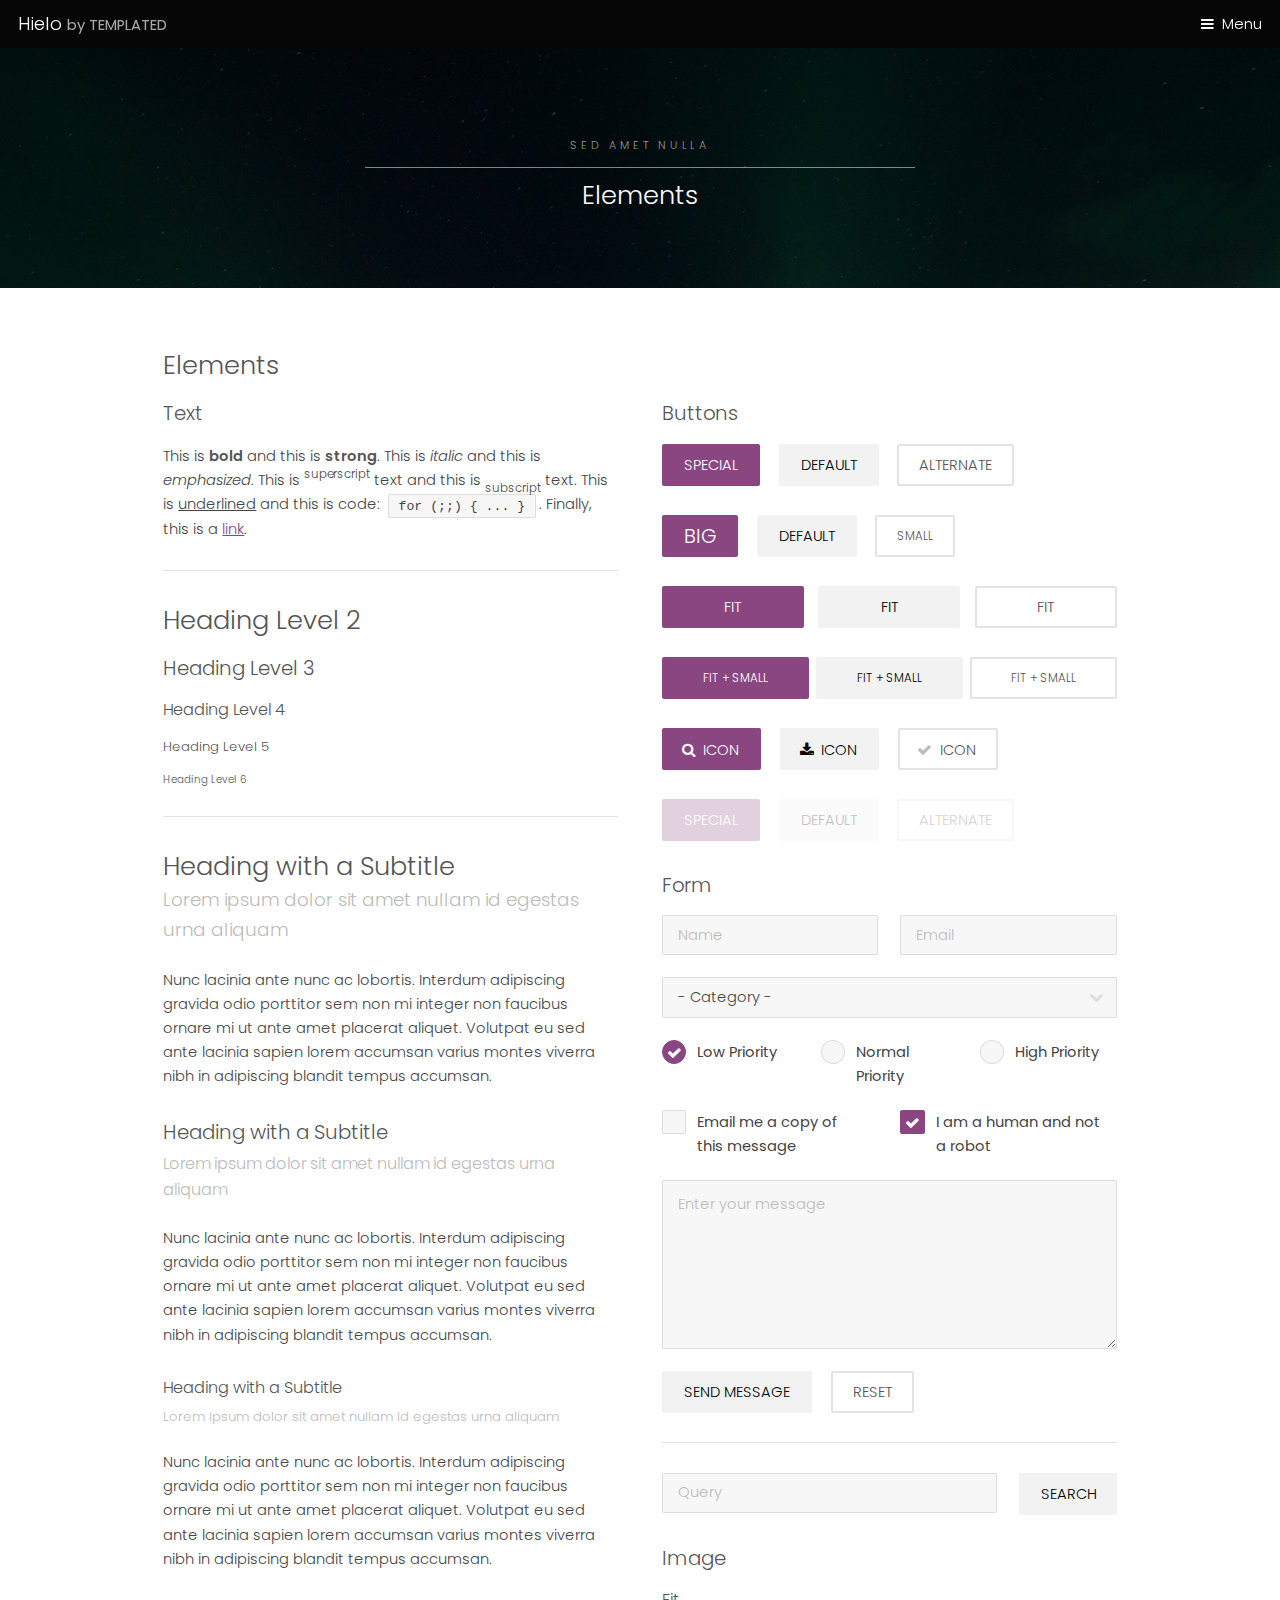
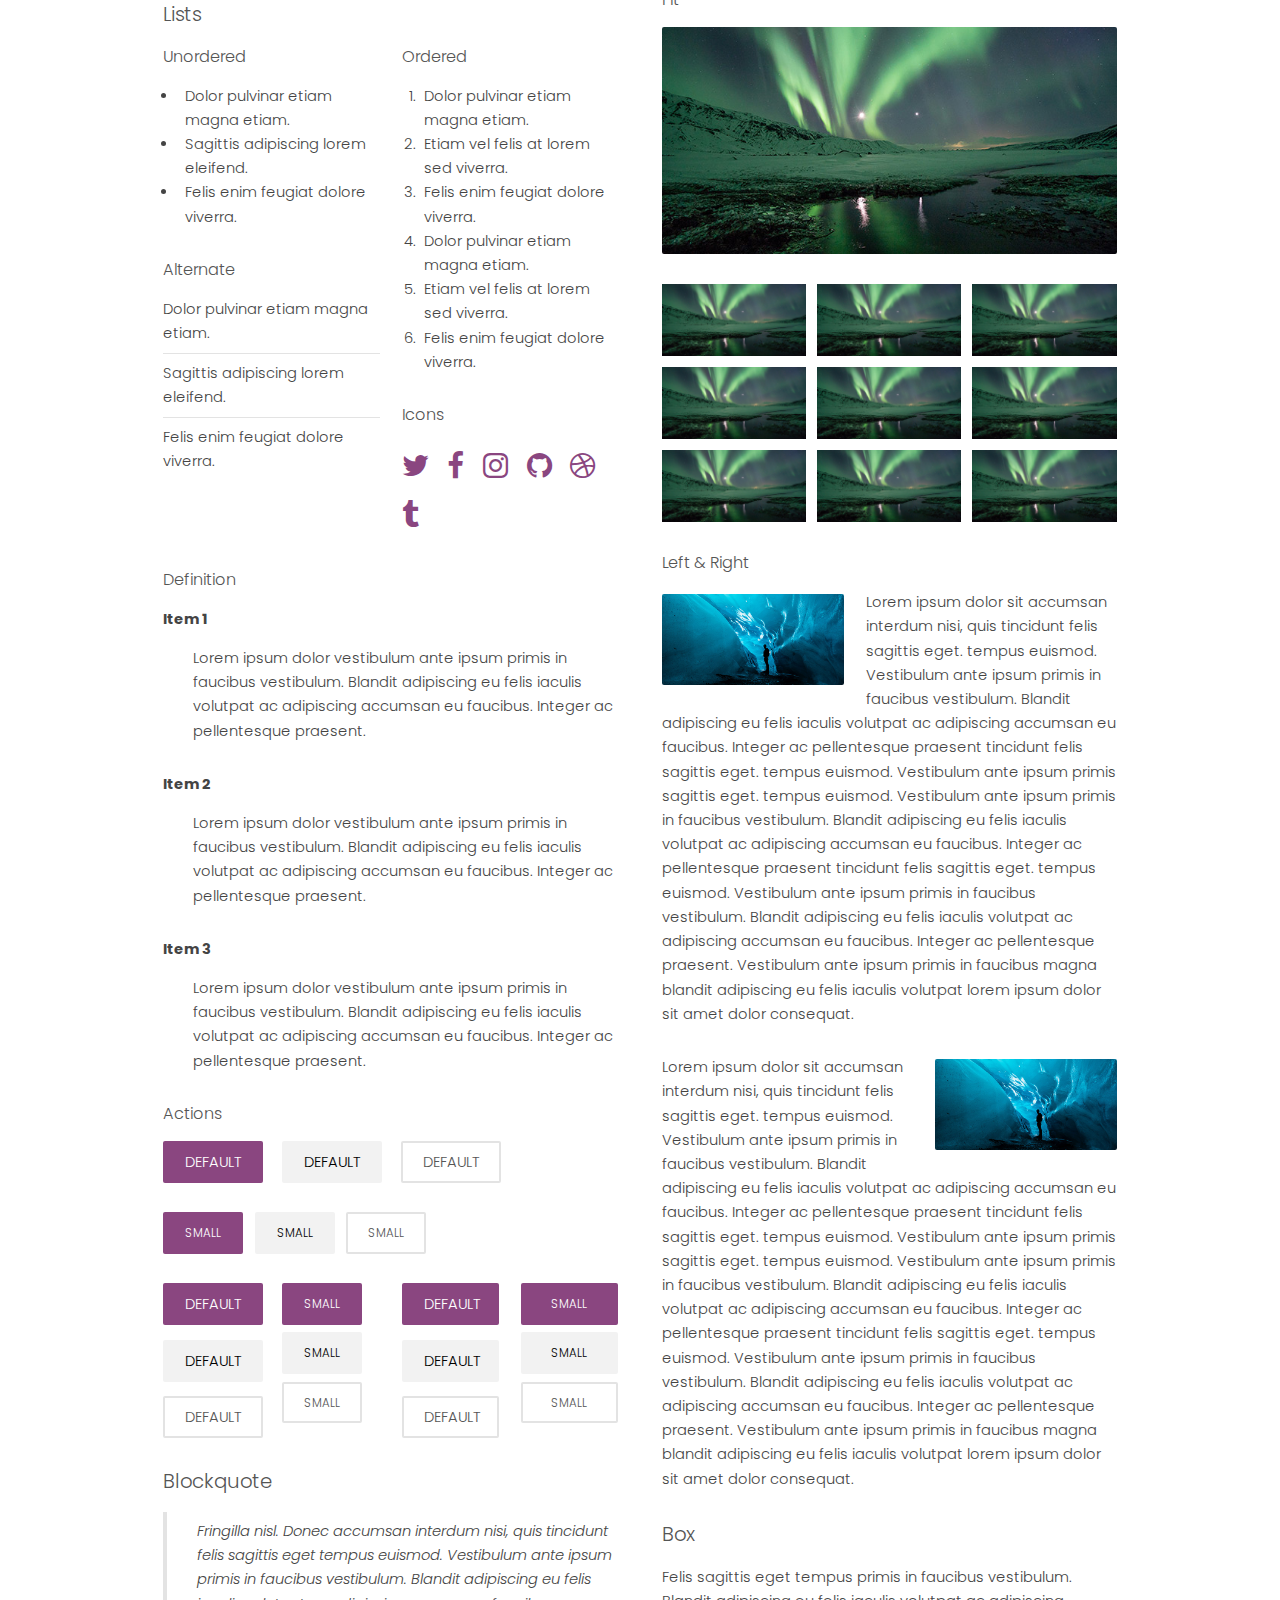
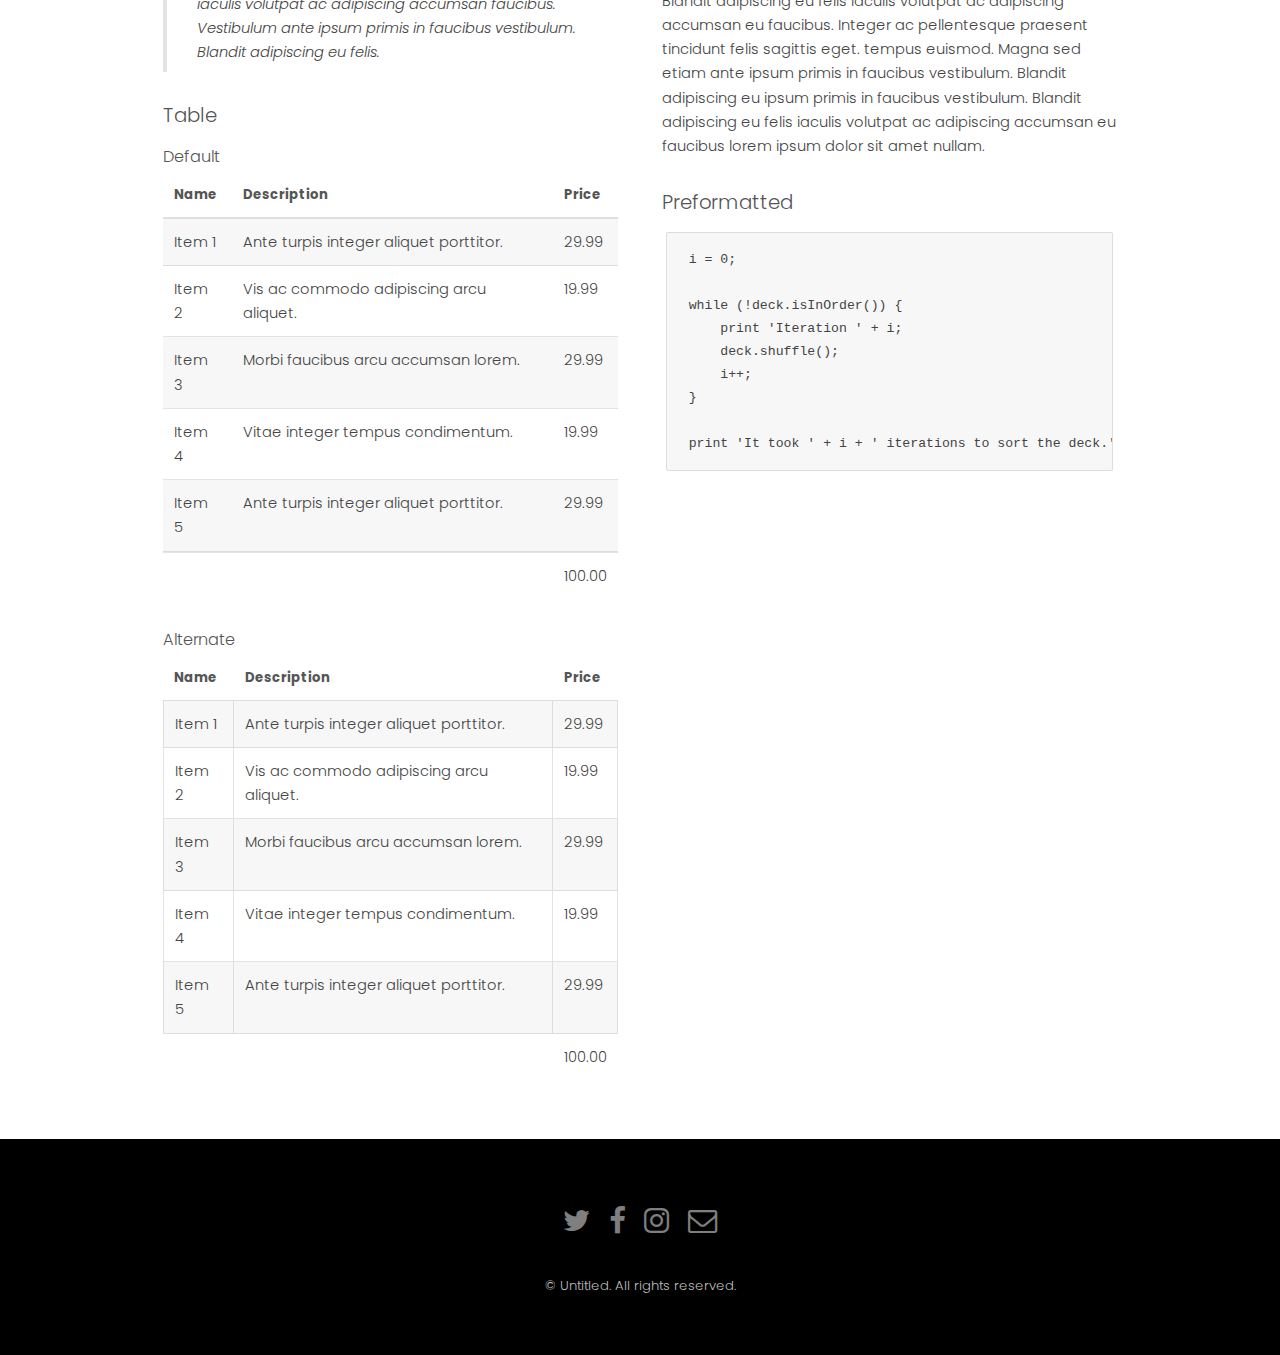
<file: elements.html>
<!DOCTYPE HTML>
<!--
	Hielo by TEMPLATED
	templated.co @templatedco
	Released for free under the Creative Commons Attribution 3.0 license (templated.co/license)
-->
<html>
	<head>
		<title>Hielo by TEMPLATED</title>
		<meta charset="utf-8" />
		<meta name="viewport" content="width=device-width, initial-scale=1" />
		<link rel="stylesheet" href="assets/css/main.css" />
	</head>
	<body class="subpage">

		<!-- Header -->
			<header id="header">
				<div class="logo"><a href="index.html">Hielo <span>by TEMPLATED</span></a></div>
				<a href="#menu">Menu</a>
			</header>

		<!-- Nav -->
			<nav id="menu">
				<ul class="links">
					<li><a href="index.html">Home</a></li>
					<li><a href="generic.html">Generic</a></li>
					<li><a href="elements.html">Elements</a></li>
				</ul>
			</nav>

		<!-- One -->
			<section id="One" class="wrapper style3">
				<div class="inner">
					<header class="align-center">
						<p>Sed amet nulla</p>
						<h2>Elements</h2>
					</header>
				</div>
			</section>

		<!-- Main -->
			<div id="main" class="container">

				<!-- Elements -->
					<h2 id="elements">Elements</h2>
					<div class="row 200%">
						<div class="6u 12u$(medium)">

							<!-- Text stuff -->
								<h3>Text</h3>
								<p>This is <b>bold</b> and this is <strong>strong</strong>. This is <i>italic</i> and this is <em>emphasized</em>.
								This is <sup>superscript</sup> text and this is <sub>subscript</sub> text.
								This is <u>underlined</u> and this is code: <code>for (;;) { ... }</code>.
								Finally, this is a <a href="#">link</a>.</p>
								<hr />
								<h2>Heading Level 2</h2>
								<h3>Heading Level 3</h3>
								<h4>Heading Level 4</h4>
								<h5>Heading Level 5</h5>
								<h6>Heading Level 6</h6>
								<hr />
								<header>
									<h2>Heading with a Subtitle</h2>
									<p>Lorem ipsum dolor sit amet nullam id egestas urna aliquam</p>
								</header>
								<p>Nunc lacinia ante nunc ac lobortis. Interdum adipiscing gravida odio porttitor sem non mi integer non faucibus ornare mi ut ante amet placerat aliquet. Volutpat eu sed ante lacinia sapien lorem accumsan varius montes viverra nibh in adipiscing blandit tempus accumsan.</p>
								<header>
									<h3>Heading with a Subtitle</h3>
									<p>Lorem ipsum dolor sit amet nullam id egestas urna aliquam</p>
								</header>
								<p>Nunc lacinia ante nunc ac lobortis. Interdum adipiscing gravida odio porttitor sem non mi integer non faucibus ornare mi ut ante amet placerat aliquet. Volutpat eu sed ante lacinia sapien lorem accumsan varius montes viverra nibh in adipiscing blandit tempus accumsan.</p>
								<header>
									<h4>Heading with a Subtitle</h4>
									<p>Lorem ipsum dolor sit amet nullam id egestas urna aliquam</p>
								</header>
								<p>Nunc lacinia ante nunc ac lobortis. Interdum adipiscing gravida odio porttitor sem non mi integer non faucibus ornare mi ut ante amet placerat aliquet. Volutpat eu sed ante lacinia sapien lorem accumsan varius montes viverra nibh in adipiscing blandit tempus accumsan.</p>

							<!-- Lists -->
								<h3>Lists</h3>
								<div class="row">
									<div class="6u 12u$(small)">

										<h4>Unordered</h4>
										<ul>
											<li>Dolor pulvinar etiam magna etiam.</li>
											<li>Sagittis adipiscing lorem eleifend.</li>
											<li>Felis enim feugiat dolore viverra.</li>
										</ul>

										<h4>Alternate</h4>
										<ul class="alt">
											<li>Dolor pulvinar etiam magna etiam.</li>
											<li>Sagittis adipiscing lorem eleifend.</li>
											<li>Felis enim feugiat dolore viverra.</li>
										</ul>

									</div>
									<div class="6u$ 12u$(small)">

										<h4>Ordered</h4>
										<ol>
											<li>Dolor pulvinar etiam magna etiam.</li>
											<li>Etiam vel felis at lorem sed viverra.</li>
											<li>Felis enim feugiat dolore viverra.</li>
											<li>Dolor pulvinar etiam magna etiam.</li>
											<li>Etiam vel felis at lorem sed viverra.</li>
											<li>Felis enim feugiat dolore viverra.</li>
										</ol>

										<h4>Icons</h4>
										<ul class="icons">
											<li><a href="#" class="icon fa-twitter"><span class="label">Twitter</span></a></li>
											<li><a href="#" class="icon fa-facebook"><span class="label">Facebook</span></a></li>
											<li><a href="#" class="icon fa-instagram"><span class="label">Instagram</span></a></li>
											<li><a href="#" class="icon fa-github"><span class="label">Github</span></a></li>
											<li><a href="#" class="icon fa-dribbble"><span class="label">Dribbble</span></a></li>
											<li><a href="#" class="icon fa-tumblr"><span class="label">Tumblr</span></a></li>
										</ul>

									</div>
								</div>
								<h4>Definition</h4>
								<dl>
									<dt>Item 1</dt>
									<dd>
										<p>Lorem ipsum dolor vestibulum ante ipsum primis in faucibus vestibulum. Blandit adipiscing eu felis iaculis volutpat ac adipiscing accumsan eu faucibus. Integer ac pellentesque praesent.</p>
									</dd>
									<dt>Item 2</dt>
									<dd>
										<p>Lorem ipsum dolor vestibulum ante ipsum primis in faucibus vestibulum. Blandit adipiscing eu felis iaculis volutpat ac adipiscing accumsan eu faucibus. Integer ac pellentesque praesent.</p>
									</dd>
									<dt>Item 3</dt>
									<dd>
										<p>Lorem ipsum dolor vestibulum ante ipsum primis in faucibus vestibulum. Blandit adipiscing eu felis iaculis volutpat ac adipiscing accumsan eu faucibus. Integer ac pellentesque praesent.</p>
									</dd>
								</dl>

								<h4>Actions</h4>
								<ul class="actions">
									<li><a href="#" class="button special">Default</a></li>
									<li><a href="#" class="button">Default</a></li>
									<li><a href="#" class="button alt">Default</a></li>
								</ul>
								<ul class="actions small">
									<li><a href="#" class="button special small">Small</a></li>
									<li><a href="#" class="button small">Small</a></li>
									<li><a href="#" class="button alt small">Small</a></li>
								</ul>
								<div class="row">
									<div class="3u 12u$(small)">
										<ul class="actions vertical">
											<li><a href="#" class="button special">Default</a></li>
											<li><a href="#" class="button">Default</a></li>
											<li><a href="#" class="button alt">Default</a></li>
										</ul>
									</div>
									<div class="3u 12u$(small)">
										<ul class="actions vertical small">
											<li><a href="#" class="button special small">Small</a></li>
											<li><a href="#" class="button small">Small</a></li>
											<li><a href="#" class="button alt small">Small</a></li>
										</ul>
									</div>
									<div class="3u 12u$(small)">
										<ul class="actions vertical">
											<li><a href="#" class="button special fit">Default</a></li>
											<li><a href="#" class="button fit">Default</a></li>
											<li><a href="#" class="button alt fit">Default</a></li>
										</ul>
									</div>
									<div class="3u$ 12u$(small)">
										<ul class="actions vertical small">
											<li><a href="#" class="button special small fit">Small</a></li>
											<li><a href="#" class="button small fit">Small</a></li>
											<li><a href="#" class="button alt small fit">Small</a></li>
										</ul>
									</div>
								</div>

							<!-- Blockquote -->
								<h3>Blockquote</h3>
								<blockquote>Fringilla nisl. Donec accumsan interdum nisi, quis tincidunt felis sagittis eget tempus euismod. Vestibulum ante ipsum primis in faucibus vestibulum. Blandit adipiscing eu felis iaculis volutpat ac adipiscing accumsan faucibus. Vestibulum ante ipsum primis in faucibus vestibulum. Blandit adipiscing eu felis.</blockquote>

							<!-- Table -->
								<h3>Table</h3>

								<h4>Default</h4>
								<div class="table-wrapper">
									<table>
										<thead>
											<tr>
												<th>Name</th>
												<th>Description</th>
												<th>Price</th>
											</tr>
										</thead>
										<tbody>
											<tr>
												<td>Item 1</td>
												<td>Ante turpis integer aliquet porttitor.</td>
												<td>29.99</td>
											</tr>
											<tr>
												<td>Item 2</td>
												<td>Vis ac commodo adipiscing arcu aliquet.</td>
												<td>19.99</td>
											</tr>
											<tr>
												<td>Item 3</td>
												<td> Morbi faucibus arcu accumsan lorem.</td>
												<td>29.99</td>
											</tr>
											<tr>
												<td>Item 4</td>
												<td>Vitae integer tempus condimentum.</td>
												<td>19.99</td>
											</tr>
											<tr>
												<td>Item 5</td>
												<td>Ante turpis integer aliquet porttitor.</td>
												<td>29.99</td>
											</tr>
										</tbody>
										<tfoot>
											<tr>
												<td colspan="2"></td>
												<td>100.00</td>
											</tr>
										</tfoot>
									</table>
								</div>

								<h4>Alternate</h4>
								<div class="table-wrapper">
									<table class="alt">
										<thead>
											<tr>
												<th>Name</th>
												<th>Description</th>
												<th>Price</th>
											</tr>
										</thead>
										<tbody>
											<tr>
												<td>Item 1</td>
												<td>Ante turpis integer aliquet porttitor.</td>
												<td>29.99</td>
											</tr>
											<tr>
												<td>Item 2</td>
												<td>Vis ac commodo adipiscing arcu aliquet.</td>
												<td>19.99</td>
											</tr>
											<tr>
												<td>Item 3</td>
												<td> Morbi faucibus arcu accumsan lorem.</td>
												<td>29.99</td>
											</tr>
											<tr>
												<td>Item 4</td>
												<td>Vitae integer tempus condimentum.</td>
												<td>19.99</td>
											</tr>
											<tr>
												<td>Item 5</td>
												<td>Ante turpis integer aliquet porttitor.</td>
												<td>29.99</td>
											</tr>
										</tbody>
										<tfoot>
											<tr>
												<td colspan="2"></td>
												<td>100.00</td>
											</tr>
										</tfoot>
									</table>
								</div>

						</div>
						<div class="6u$ 12u$(medium)">

							<!-- Buttons -->
								<h3>Buttons</h3>
								<ul class="actions">
									<li><a href="#" class="button special">Special</a></li>
									<li><a href="#" class="button">Default</a></li>
									<li><a href="#" class="button alt">Alternate</a></li>
								</ul>
								<ul class="actions">
									<li><a href="#" class="button special big">Big</a></li>
									<li><a href="#" class="button">Default</a></li>
									<li><a href="#" class="button alt small">Small</a></li>
								</ul>
								<ul class="actions fit">
									<li><a href="#" class="button special fit">Fit</a></li>
									<li><a href="#" class="button fit">Fit</a></li>
									<li><a href="#" class="button alt fit">Fit</a></li>
								</ul>
								<ul class="actions fit small">
									<li><a href="#" class="button special fit small">Fit + Small</a></li>
									<li><a href="#" class="button fit small">Fit + Small</a></li>
									<li><a href="#" class="button alt fit small">Fit + Small</a></li>
								</ul>
								<ul class="actions">
									<li><a href="#" class="button special icon fa-search">Icon</a></li>
									<li><a href="#" class="button icon fa-download">Icon</a></li>
									<li><a href="#" class="button alt icon fa-check">Icon</a></li>
								</ul>
								<ul class="actions">
									<li><span class="button special disabled">Special</span></li>
									<li><span class="button disabled">Default</span></li>
									<li><span class="button alt disabled">Alternate</span></li>
								</ul>

							<!-- Form -->
								<h3>Form</h3>

								<form method="post" action="#">
									<div class="row uniform">
										<div class="6u 12u$(xsmall)">
											<input type="text" name="name" id="name" value="" placeholder="Name" />
										</div>
										<div class="6u$ 12u$(xsmall)">
											<input type="email" name="email" id="email" value="" placeholder="Email" />
										</div>
										<!-- Break -->
										<div class="12u$">
											<div class="select-wrapper">
												<select name="category" id="category">
													<option value="">- Category -</option>
													<option value="1">Manufacturing</option>
													<option value="1">Shipping</option>
													<option value="1">Administration</option>
													<option value="1">Human Resources</option>
												</select>
											</div>
										</div>
										<!-- Break -->
										<div class="4u 12u$(small)">
											<input type="radio" id="priority-low" name="priority" checked>
											<label for="priority-low">Low Priority</label>
										</div>
										<div class="4u 12u$(small)">
											<input type="radio" id="priority-normal" name="priority">
											<label for="priority-normal">Normal Priority</label>
										</div>
										<div class="4u$ 12u$(small)">
											<input type="radio" id="priority-high" name="priority">
											<label for="priority-high">High Priority</label>
										</div>
										<!-- Break -->
										<div class="6u 12u$(small)">
											<input type="checkbox" id="copy" name="copy">
											<label for="copy">Email me a copy of this message</label>
										</div>
										<div class="6u$ 12u$(small)">
											<input type="checkbox" id="human" name="human" checked>
											<label for="human">I am a human and not a robot</label>
										</div>
										<!-- Break -->
										<div class="12u$">
											<textarea name="message" id="message" placeholder="Enter your message" rows="6"></textarea>
										</div>
										<!-- Break -->
										<div class="12u$">
											<ul class="actions">
												<li><input type="submit" value="Send Message" /></li>
												<li><input type="reset" value="Reset" class="alt" /></li>
											</ul>
										</div>
									</div>
								</form>

								<hr />

								<form method="post" action="#">
									<div class="row uniform">
										<div class="9u 12u$(small)">
											<input type="text" name="query" id="query" value="" placeholder="Query" />
										</div>
										<div class="3u$ 12u$(small)">
											<input type="submit" value="Search" class="fit" />
										</div>
									</div>
								</form>

							<!-- Image -->
								<h3>Image</h3>

								<h4>Fit</h4>
								<span class="image fit"><img src="images/pic01.jpg" alt="" /></span>
								<div class="box alt">
									<div class="row 50% uniform">
										<div class="4u"><span class="image fit"><img src="images/pic01.jpg" alt="" /></span></div>
										<div class="4u"><span class="image fit"><img src="images/pic01.jpg" alt="" /></span></div>
										<div class="4u$"><span class="image fit"><img src="images/pic01.jpg" alt="" /></span></div>
										<!-- Break -->
										<div class="4u"><span class="image fit"><img src="images/pic01.jpg" alt="" /></span></div>
										<div class="4u"><span class="image fit"><img src="images/pic01.jpg" alt="" /></span></div>
										<div class="4u$"><span class="image fit"><img src="images/pic01.jpg" alt="" /></span></div>
										<!-- Break -->
										<div class="4u"><span class="image fit"><img src="images/pic01.jpg" alt="" /></span></div>
										<div class="4u"><span class="image fit"><img src="images/pic01.jpg" alt="" /></span></div>
										<div class="4u$"><span class="image fit"><img src="images/pic01.jpg" alt="" /></span></div>
									</div>
								</div>

								<h4>Left &amp; Right</h4>
								<p><span class="image left"><img src="images/pic02.jpg" alt="" /></span>Lorem ipsum dolor sit accumsan interdum nisi, quis tincidunt felis sagittis eget. tempus euismod. Vestibulum ante ipsum primis in faucibus vestibulum. Blandit adipiscing eu felis iaculis volutpat ac adipiscing accumsan eu faucibus. Integer ac pellentesque praesent tincidunt felis sagittis eget. tempus euismod. Vestibulum ante ipsum primis sagittis eget. tempus euismod. Vestibulum ante ipsum primis in faucibus vestibulum. Blandit adipiscing eu felis iaculis volutpat ac adipiscing accumsan eu faucibus. Integer ac pellentesque praesent tincidunt felis sagittis eget. tempus euismod. Vestibulum ante ipsum primis in faucibus vestibulum. Blandit adipiscing eu felis iaculis volutpat ac adipiscing accumsan eu faucibus. Integer ac pellentesque praesent. Vestibulum ante ipsum primis in faucibus magna blandit adipiscing eu felis iaculis volutpat lorem ipsum dolor sit amet dolor consequat.</p>
								<p><span class="image right"><img src="images/pic02.jpg" alt="" /></span>Lorem ipsum dolor sit accumsan interdum nisi, quis tincidunt felis sagittis eget. tempus euismod. Vestibulum ante ipsum primis in faucibus vestibulum. Blandit adipiscing eu felis iaculis volutpat ac adipiscing accumsan eu faucibus. Integer ac pellentesque praesent tincidunt felis sagittis eget. tempus euismod. Vestibulum ante ipsum primis sagittis eget. tempus euismod. Vestibulum ante ipsum primis in faucibus vestibulum. Blandit adipiscing eu felis iaculis volutpat ac adipiscing accumsan eu faucibus. Integer ac pellentesque praesent tincidunt felis sagittis eget. tempus euismod. Vestibulum ante ipsum primis in faucibus vestibulum. Blandit adipiscing eu felis iaculis volutpat ac adipiscing accumsan eu faucibus. Integer ac pellentesque praesent. Vestibulum ante ipsum primis in faucibus magna blandit adipiscing eu felis iaculis volutpat lorem ipsum dolor sit amet dolor consequat.</p>

							<!-- Box -->
								<h3>Box</h3>
								<div class="box">
									<p>Felis sagittis eget tempus primis in faucibus vestibulum. Blandit adipiscing eu felis iaculis volutpat ac adipiscing accumsan eu faucibus. Integer ac pellentesque praesent tincidunt felis sagittis eget. tempus euismod. Magna sed etiam ante ipsum primis in faucibus vestibulum. Blandit adipiscing eu ipsum primis in faucibus vestibulum. Blandit adipiscing eu felis iaculis volutpat ac adipiscing accumsan eu faucibus lorem ipsum dolor sit amet nullam.</p>
								</div>

							<!-- Preformatted Code -->
								<h3>Preformatted</h3>
								<pre><code>i = 0;

while (!deck.isInOrder()) {
    print 'Iteration ' + i;
    deck.shuffle();
    i++;
}

print 'It took ' + i + ' iterations to sort the deck.';
</code></pre>

						</div>
					</div>

			</div>

		<!-- Footer -->
			<footer id="footer">
				<div class="container">
					<ul class="icons">
						<li><a href="#" class="icon fa-twitter"><span class="label">Twitter</span></a></li>
						<li><a href="#" class="icon fa-facebook"><span class="label">Facebook</span></a></li>
						<li><a href="#" class="icon fa-instagram"><span class="label">Instagram</span></a></li>
						<li><a href="#" class="icon fa-envelope-o"><span class="label">Email</span></a></li>
					</ul>
				</div>
				<div class="copyright">
					&copy; Untitled. All rights reserved.
				</div>
			</footer>

		<!-- Scripts -->
			<script src="assets/js/jquery.min.js"></script>
			<script src="assets/js/jquery.scrollex.min.js"></script>
			<script src="assets/js/skel.min.js"></script>
			<script src="assets/js/util.js"></script>
			<script src="assets/js/main.js"></script>

	</body>
</html>
</file>
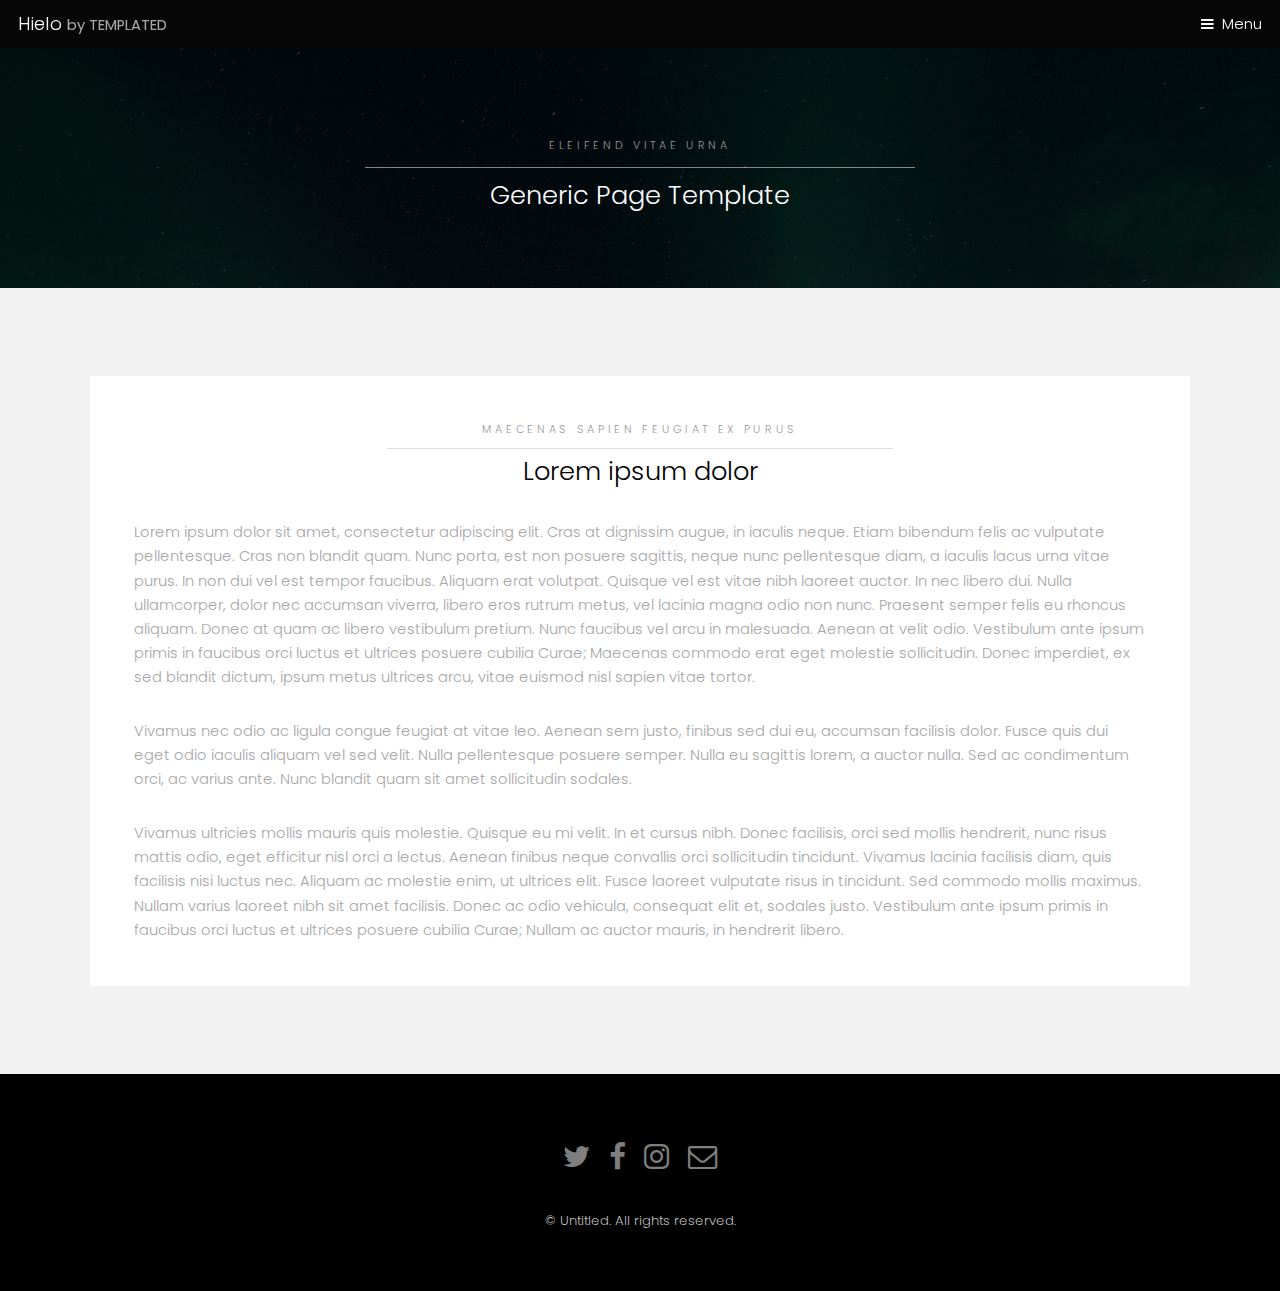
<file: generic.html>
<!DOCTYPE HTML>
<!--
	Hielo by TEMPLATED
	templated.co @templatedco
	Released for free under the Creative Commons Attribution 3.0 license (templated.co/license)
-->
<html>
	<head>
		<title>Hielo by TEMPLATED</title>
		<meta charset="utf-8" />
		<meta name="viewport" content="width=device-width, initial-scale=1" />
		<link rel="stylesheet" href="assets/css/main.css" />
	</head>
	<body class="subpage">

		<!-- Header -->
			<header id="header">
				<div class="logo"><a href="index.html">Hielo <span>by TEMPLATED</span></a></div>
				<a href="#menu">Menu</a>
			</header>

		<!-- Nav -->
			<nav id="menu">
				<ul class="links">
					<li><a href="index.html">Home</a></li>
					<li><a href="generic.html">Generic</a></li>
					<li><a href="elements.html">Elements</a></li>
				</ul>
			</nav>

		<!-- One -->
			<section id="One" class="wrapper style3">
				<div class="inner">
					<header class="align-center">
						<p>Eleifend vitae urna</p>
						<h2>Generic Page Template</h2>
					</header>
				</div>
			</section>

		<!-- Two -->
			<section id="two" class="wrapper style2">
				<div class="inner">
					<div class="box">
						<div class="content">
							<header class="align-center">
								<p>maecenas sapien feugiat ex purus</p>
								<h2>Lorem ipsum dolor</h2>
							</header>
							<p>Lorem ipsum dolor sit amet, consectetur adipiscing elit. Cras at dignissim augue, in iaculis neque. Etiam bibendum felis ac vulputate pellentesque. Cras non blandit quam. Nunc porta, est non posuere sagittis, neque nunc pellentesque diam, a iaculis lacus urna vitae purus. In non dui vel est tempor faucibus. Aliquam erat volutpat. Quisque vel est vitae nibh laoreet auctor. In nec libero dui. Nulla ullamcorper, dolor nec accumsan viverra, libero eros rutrum metus, vel lacinia magna odio non nunc. Praesent semper felis eu rhoncus aliquam. Donec at quam ac libero vestibulum pretium. Nunc faucibus vel arcu in malesuada. Aenean at velit odio. Vestibulum ante ipsum primis in faucibus orci luctus et ultrices posuere cubilia Curae; Maecenas commodo erat eget molestie sollicitudin. Donec imperdiet, ex sed blandit dictum, ipsum metus ultrices arcu, vitae euismod nisl sapien vitae tortor.</p>

							<p>Vivamus nec odio ac ligula congue feugiat at vitae leo. Aenean sem justo, finibus sed dui eu, accumsan facilisis dolor. Fusce quis dui eget odio iaculis aliquam vel sed velit. Nulla pellentesque posuere semper. Nulla eu sagittis lorem, a auctor nulla. Sed ac condimentum orci, ac varius ante. Nunc blandit quam sit amet sollicitudin sodales.</p>

							<p>Vivamus ultricies mollis mauris quis molestie. Quisque eu mi velit. In et cursus nibh. Donec facilisis, orci sed mollis hendrerit, nunc risus mattis odio, eget efficitur nisl orci a lectus. Aenean finibus neque convallis orci sollicitudin tincidunt. Vivamus lacinia facilisis diam, quis facilisis nisi luctus nec. Aliquam ac molestie enim, ut ultrices elit. Fusce laoreet vulputate risus in tincidunt. Sed commodo mollis maximus. Nullam varius laoreet nibh sit amet facilisis. Donec ac odio vehicula, consequat elit et, sodales justo. Vestibulum ante ipsum primis in faucibus orci luctus et ultrices posuere cubilia Curae; Nullam ac auctor mauris, in hendrerit libero. </p>
						</div>
					</div>
				</div>
			</section>

		<!-- Footer -->
			<footer id="footer">
				<div class="container">
					<ul class="icons">
						<li><a href="#" class="icon fa-twitter"><span class="label">Twitter</span></a></li>
						<li><a href="#" class="icon fa-facebook"><span class="label">Facebook</span></a></li>
						<li><a href="#" class="icon fa-instagram"><span class="label">Instagram</span></a></li>
						<li><a href="#" class="icon fa-envelope-o"><span class="label">Email</span></a></li>
					</ul>
				</div>
				<div class="copyright">
					&copy; Untitled. All rights reserved.
				</div>
			</footer>

		<!-- Scripts -->
			<script src="assets/js/jquery.min.js"></script>
			<script src="assets/js/jquery.scrollex.min.js"></script>
			<script src="assets/js/skel.min.js"></script>
			<script src="assets/js/util.js"></script>
			<script src="assets/js/main.js"></script>

	</body>
</html>
</file>
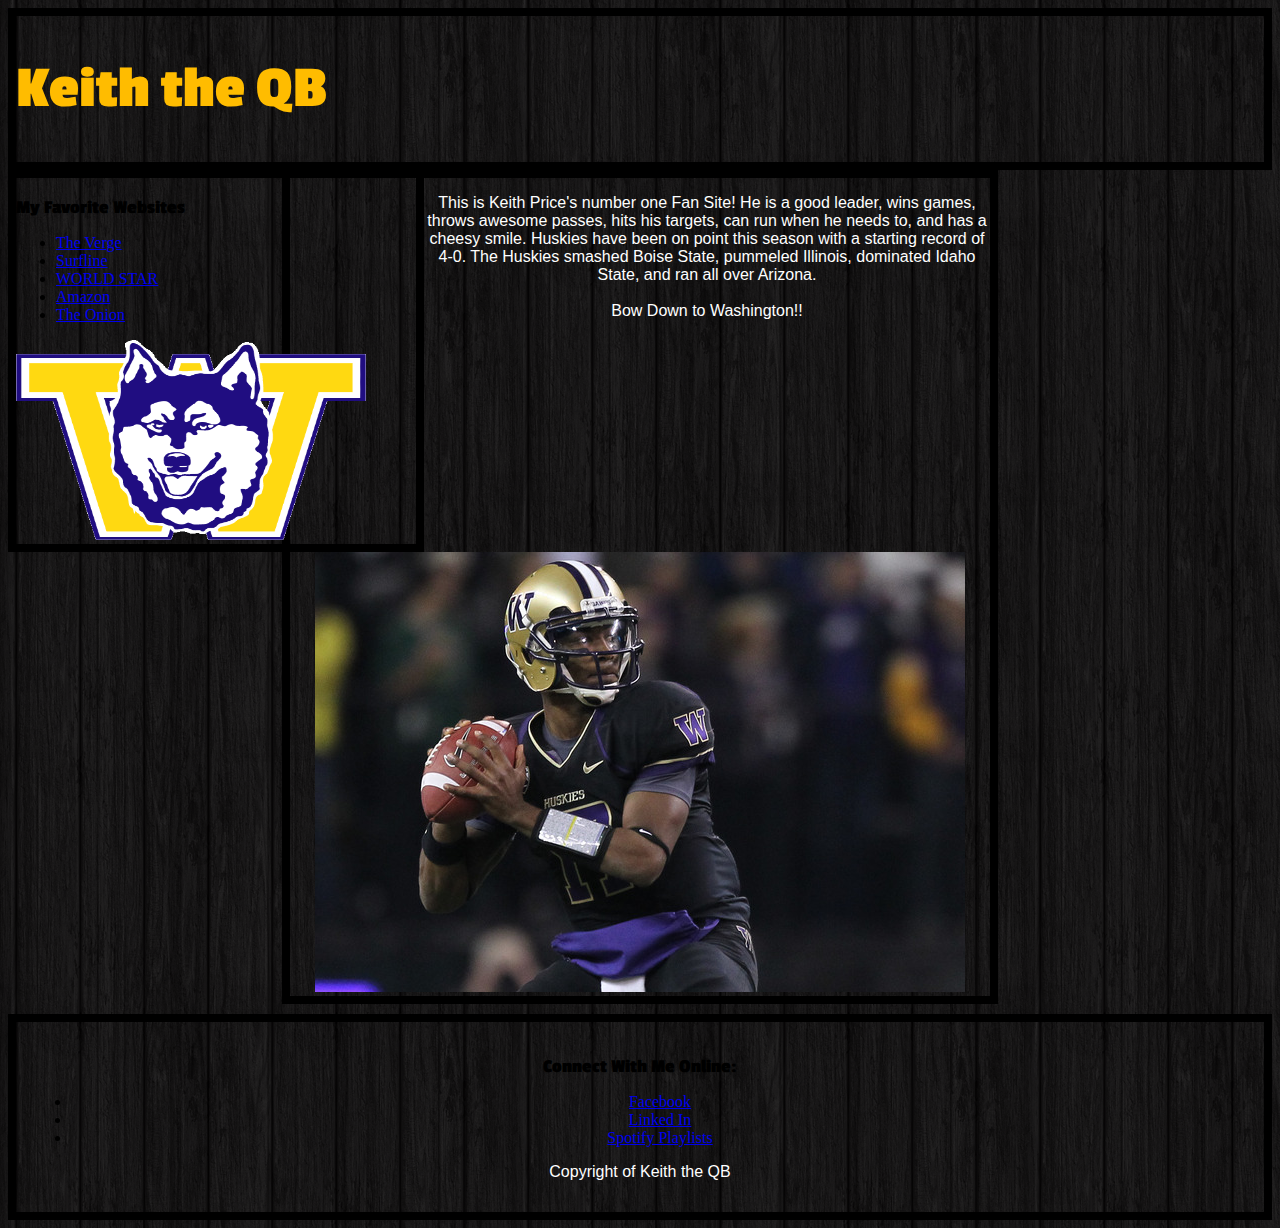
<file: introToCss.html>
<!DOCTYPE html>
	<head> 
		<title> Keith the QB  </title>
		<link rel="stylesheet" type="text/css" href="test.css" />
		<link href='http://fonts.googleapis.com/css?family=Passion+One' rel='stylesheet' type='text/css'>
	</head>

	<body>
		<div id = "Header">
			<h1> Keith the QB </h1>
		</div>
		
		<div id = "LeftNav">
			<h3> My Favorite Websites </h3>
			<ul>
				<li><a href="https://www.theverge.com">The Verge</a></li>
				<li><a href="https://www.surfline.com">Surfline</a></li>
				<li><a href="https://www.worldstarhiphop">WORLD STAR</a></li>
				<li><a href="https://www.amazon.com">Amazon</a></li>
				<li><a href="https://www.theonion.com">The Onion</a></li>
			</ul>
			<img src="icon.gif" width="350px" height="200px">
		</div>
		
		<div id = "Content">
			<p> This is Keith Price's number one Fan Site! He is a good leader, wins games, throws awesome passes, hits his targets, can run when he needs to, and has a cheesy smile. Huskies have been on point this season with a starting record of 4-0. The Huskies smashed Boise State, pummeled Illinois, dominated Idaho State, and ran all over Arizona. <br /><br /> <span id="bow">Bow Down to Washington!!</span></p>
			<img src="price.jpg">
		</div>
		
		<div id = "Footer">
			<h3>Connect With Me Online:</h3>
			<ul>
				<li><a href="https://www.Facebook.com">Facebook</a></li>
				<li><a href="https://www.Linkedin.com">Linked In</a></li>
				<li><a href="https://www.Spotify.com">Spotify Playlists</a></li>
			</ul>
			<p>Copyright of Keith the QB</p>
		</div>

	</body>

</html>
</file>
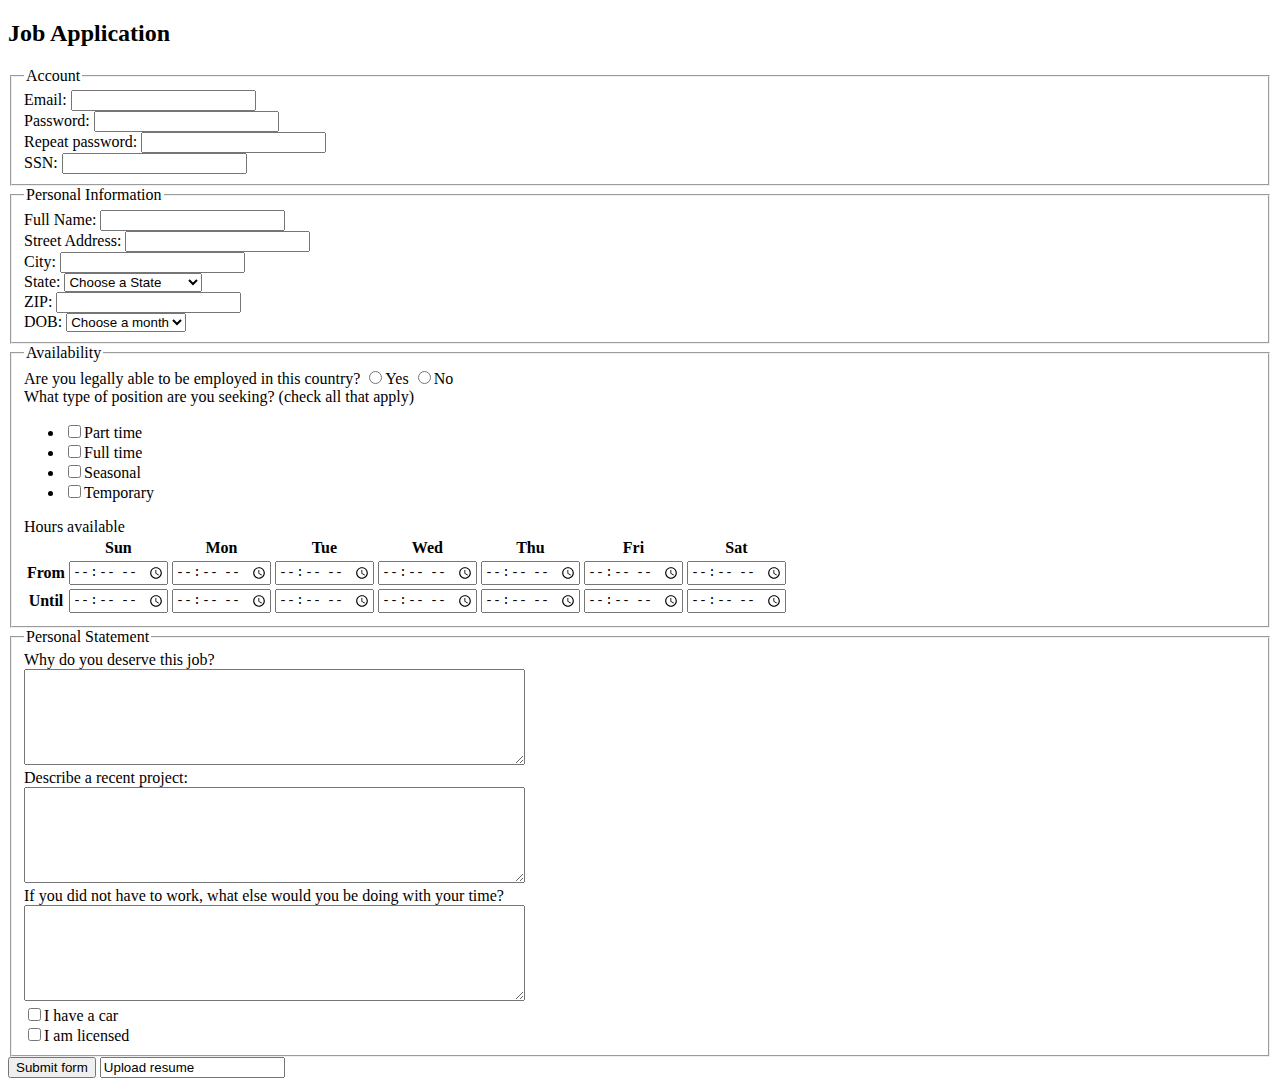
<file: jobApplicationForm.html>
<!DOCTYPE html>
<html>
<head>
	<meta charset="utf-8">
	<title style="color:blue;"> Job Application Dog Walker </title>
</head { font-size: 60px; font-family:color: #FFBC00; font-weight: bold; }


head>
<body
{ background-image: url('dark_wood.png')></body>


<h2>Job Application</h2>

<form action="http://gclass.alexburner.com/formtest.php" method="post">

	<fieldset>
		<legend>Account</legend>
		<div class="field">
			<label>Email:</label> 
			<input type="text" name="email">
		</div>
		<div class="field">
			<label>Password:</label> 
			<input type="password" name="password">
		</div>
		<div class="field">
			<label>Repeat password:</label> 
			<input type="password" name="password_r">
		</div>
		<div class="field">
			<label>SSN:<label>
			<input type="ssn" name="ssn">
		</div>
	</fieldset>

	<fieldset>
		<legend>Personal Information</legend>
		<div class="field">
			<label>Full Name:</label> 
			<input type="text" name="name">
		</div>
		<div class="field">
			<label>Street Address:</label> 
			<input type="text" name="street">
		</div>
		<div class="field">
			<label>City:</label> 
			<input type="text" name="city">
		</div>
		<div class="field">
			<label>State:</label> 
			<select name="state">
				<option value="" selected="true">Choose a State</option>
				<option value="AL">Alabama</option>
				<option value="AK">Alaska</option>
				<option value="AZ">Arizona</option>
				<option value="AR">Arkansas</option>
				<option value="CA">California</option>
				<option value="CO">Colorado</option>
				<option value="CT">Connecticut</option>
				<option value="DE">Delaware</option>
				<option value="DC">District of Columbia</option>
				<option value="FL">Florida</option>
				<option value="GA">Georgia</option>
				<option value="HI">Hawaii</option>
				<option value="ID">Idaho</option>
				<option value="IL">Illinois</option>
				<option value="IN">Indiana</option>
				<option value="IA">Iowa</option>
				<option value="KS">Kansas</option>
				<option value="KY">Kentucky</option>
				<option value="LA">Louisiana</option>
				<option value="ME">Maine</option>
				<option value="MD">Maryland</option>
				<option value="MA">Massachusetts</option>
				<option value="MI">Michigan</option>
				<option value="MN">Minnesota</option>
				<option value="MS">Mississippi</option>
				<option value="MO">Missouri</option>
				<option value="MT">Montana</option>
				<option value="NE">Nebraska</option>
				<option value="NV">Nevada</option>
				<option value="NH">New Hampshire</option>
				<option value="NJ">New Jersey</option>
				<option value="NM">New Mexico</option>
				<option value="NY">New York</option>
				<option value="NC">North Carolina</option>
				<option value="ND">North Dakota</option>
				<option value="OH">Ohio</option>
				<option value="OK">Oklahoma</option>
				<option value="OR">Oregon</option>
				<option value="PA">Pennsylvania</option>
				<option value="RI">Rhode Island</option>
				<option value="SC">South Carolina</option>
				<option value="SD">South Dakota</option>
				<option value="TN">Tennessee</option>
				<option value="TX">Texas</option>
				<option value="UT">Utah</option>
				<option value="VT">Vermont</option>
				<option value="VA">Virginia</option>
				<option value="WA">Washington</option>
				<option value="WV">West Virginia</option>
				<option value="WI">Wisconsin</option>
				<option value="WY">Wyoming</option>
			</select>
		</div>
		<div class="field">
			<label>ZIP:</label> 
			<input type="text" name="zip">
		</div>
		<div class="field">
			<label>DOB:</label>
			<select name="month">
					<option value="" selected="true">Choose a month</option>
					<option value="JAN">January</option>
					<option value="FEB">February</option>
					<option value="MAR">March</option>
					<option value="APR">April</option>
					<option value="MAY">May</option>
					<option value="JUN">June</option>
					<option value="JUL">July</option>
					<option value="AUG">Agust</option>
					<option value="SEP">September</option>
					<option value="OCT">October</option>
					<option value="NOV">November</option>
					<option value="DEC">December</option>


			</select>

		</div>
	</fieldset>

	<fieldset>
		<legend>Availability</legend>
		<div class="field">
			<label>Are you legally able to be employed in this country?</label> 
			<input type="radio" name="legal" value="yes">Yes
			<input type="radio" name="legal" value="no">No
		</div>
		<div class="field">
			<label>What type of position are you seeking? (check all that apply)</label>
			<ul>
				<li><input type="checkbox" name="position_pt" value="parttime">Part time</li>
				<li><input type="checkbox" name="position_ft" value="fulltime">Full time</li>
				<li><input type="checkbox" name="position_sl" value="seasonal">Seasonal</li>
				<li><input type="checkbox" name="position_tp" value="temporary">Temporary</li>
			</ul>
		</div>
		<div class="field">
			<label>Hours available</label>
			<table>
				<tr>
					<td></td>
					<th>Sun</th>
					<th>Mon</th>
					<th>Tue</th>
					<th>Wed</th>
					<th>Thu</th>
					<th>Fri</th>
					<th>Sat</th>
				</tr>
				<tr>
					<th>From</th>
					<td><input type="time" size="5" name="su_from"></td>
					<td><input type="time" size="5" name="mo_from"></td>
					<td><input type="time" size="5" name="tu_from"></td>
					<td><input type="time" size="5" name="we_from"></td>
					<td><input type="time" size="5" name="th_from"></td>
					<td><input type="time" size="5" name="fr_from"></td>
					<td><input type="time" size="5" name="sa_from"></td>
				</tr>
				<tr>
					<th>Until</th>
					<td><input type="time" size="5" name="su_until"></td>
					<td><input type="time" size="5" name="mo_until"></td>
					<td><input type="time" size="5" name="tu_until"></td>
					<td><input type="time" size="5" name="we_until"></td>
					<td><input type="time" size="5" name="th_until"></td>
					<td><input type="time" size="5" name="fr_until"></td>
					<td><input type="time" size="5" name="sa_until"></td>
				</tr>
			</table>
		</div>
	</fieldset>

	<fieldset>
		<legend>Personal Statement</legend>
		<div class="field">
			<label>Why do you deserve this job?</label><br>
			<textarea name="deserve" rows="6" cols="60"></textarea>
		</div>
		<div class="field">
			<label>Describe a recent project:</label><br>
			<textarea name="project" rows="6" cols="60"></textarea>
        </div>
        </div>
        <div class="field">
            <label>If you did not have to work, what else would you be doing with your time?</label><br>
			<textarea name="deserve" rows="6" cols="60"></textarea>      
		</div>
	</div class="field">
		<input type="checkbox" name="vehicle" value="Car">I have a car
		<div>
		</div>
		<input type="checkbox" name="vehicle" value="Car">I am licensed
			<label> 

    
	</fieldset>

	<input type="submit" value="Submit form">
	<input type="upload" value="Upload resume">

</form>
</body>
</html>
</file>
<file: test.css>
body{
	background-image: url('dark_wood.png');
}

p{
	color: white;
	font-family: "Arial";

}

h3{ color: #FFBC00 40px;
	 font-family: "Passion One";
	margin-bottom: 0px;
}

li{

}

#Header{ 
	border: solid 8px black; 

}

#Header{

}

#LeftNav{
	width: 400px;
	border: solid 8px black;
	float: left;

}

#LeftNav{

}

#LeftNav h3{

}

#Content{
	width: 700px;
	border: solid 8px black;
	margin-left: auto;
	margin-right: auto;
	margin-bottom: 10px;
	text-align: center;

}
	
#Footer{
	border: solid 8px black;
	text-align: center;
	padding: 15px;
}
	#Header h1{ 
		font-size: 60px; 
		font-family: "Passion One"; 
		color: #FFBC00; 
		font-weight: bold; }
</file>
<file: assets/css/main.css>
@charset "UTF-8";
@import url(font-awesome.min.css);
@import url("https://fonts.googleapis.com/css?family=Poppins:300,400,500,600,700");

/*
	Hielo by TEMPLATED
	templated.co @templatedco
	Released for free under the Creative Commons Attribution 3.0 license (templated.co/license)
*/

/* Reset */

	html, body, div, span, applet, object, iframe, h1, h2, h3, h4, h5, h6, p, blockquote, pre, a, abbr, acronym, address, big, cite, code, del, dfn, em, img, ins, kbd, q, s, samp, small, strike, strong, sub, sup, tt, var, b, u, i, center, dl, dt, dd, ol, ul, li, fieldset, form, label, legend, table, caption, tbody, tfoot, thead, tr, th, td, article, aside, canvas, details, embed, figure, figcaption, footer, header, hgroup, menu, nav, output, ruby, section, summary, time, mark, audio, video {
		margin: 0;
		padding: 0;
		border: 0;
		font-size: 100%;
		font: inherit;
		vertical-align: baseline;
	}

	article, aside, details, figcaption, figure, footer, header, hgroup, menu, nav, section {
		display: block;
	}

	body {
		line-height: 1;
	}

	ol, ul {
		list-style: none;
	}

	blockquote, q {
		quotes: none;
	}

	blockquote:before, blockquote:after, q:before, q:after {
		content: '';
		content: none;
	}

	table {
		border-collapse: collapse;
		border-spacing: 0;
	}

	body {
		-webkit-text-size-adjust: none;
	}

/* Box Model */

	*, *:before, *:after {
		-moz-box-sizing: border-box;
		-webkit-box-sizing: border-box;
		box-sizing: border-box;
	}

/* Containers */

	.container {
		margin-left: auto;
		margin-right: auto;
	}

	.container.\31 25\25 {
		width: 100%;
		max-width: 100rem;
		min-width: 80rem;
	}

	.container.\37 5\25 {
		width: 60rem;
	}

	.container.\35 0\25 {
		width: 40rem;
	}

	.container.\32 5\25 {
		width: 20rem;
	}

	.container {
		width: 80rem;
	}

	@media screen and (max-width: 1680px) {

		.container.\31 25\25 {
			width: 100%;
			max-width: 100rem;
			min-width: 80rem;
		}

		.container.\37 5\25 {
			width: 60rem;
		}

		.container.\35 0\25 {
			width: 40rem;
		}

		.container.\32 5\25 {
			width: 20rem;
		}

		.container {
			width: 80rem;
		}

	}

	@media screen and (max-width: 1280px) {

		.container.\31 25\25 {
			width: 100%;
			max-width: 81.25rem;
			min-width: 65rem;
		}

		.container.\37 5\25 {
			width: 48.75rem;
		}

		.container.\35 0\25 {
			width: 32.5rem;
		}

		.container.\32 5\25 {
			width: 16.25rem;
		}

		.container {
			width: 65rem;
		}

	}

	@media screen and (max-width: 980px) {

		.container.\31 25\25 {
			width: 100%;
			max-width: 112.5%;
			min-width: 90%;
		}

		.container.\37 5\25 {
			width: 67.5%;
		}

		.container.\35 0\25 {
			width: 45%;
		}

		.container.\32 5\25 {
			width: 22.5%;
		}

		.container {
			width: 90%;
		}

	}

	@media screen and (max-width: 736px) {

		.container.\31 25\25 {
			width: 100%;
			max-width: 112.5%;
			min-width: 90%;
		}

		.container.\37 5\25 {
			width: 67.5%;
		}

		.container.\35 0\25 {
			width: 45%;
		}

		.container.\32 5\25 {
			width: 22.5%;
		}

		.container {
			width: 90% !important;
		}

	}

	@media screen and (max-width: 480px) {

		.container.\31 25\25 {
			width: 100%;
			max-width: 112.5%;
			min-width: 90%;
		}

		.container.\37 5\25 {
			width: 67.5%;
		}

		.container.\35 0\25 {
			width: 45%;
		}

		.container.\32 5\25 {
			width: 22.5%;
		}

		.container {
			width: 90% !important;
		}

	}

/* Grid */

	.row {
		border-bottom: solid 1px transparent;
		-moz-box-sizing: border-box;
		-webkit-box-sizing: border-box;
		box-sizing: border-box;
	}

	.row > * {
		float: left;
		-moz-box-sizing: border-box;
		-webkit-box-sizing: border-box;
		box-sizing: border-box;
	}

	.row:after, .row:before {
		content: '';
		display: block;
		clear: both;
		height: 0;
	}

	.row.uniform > * > :first-child {
		margin-top: 0;
	}

	.row.uniform > * > :last-child {
		margin-bottom: 0;
	}

	.row.\30 \25 > * {
		padding: 0 0 0 0rem;
	}

	.row.\30 \25 {
		margin: 0 0 -1px 0rem;
	}

	.row.uniform.\30 \25 > * {
		padding: 0rem 0 0 0rem;
	}

	.row.uniform.\30 \25 {
		margin: 0rem 0 -1px 0rem;
	}

	.row > * {
		padding: 0 0 0 2rem;
	}

	.row {
		margin: 0 0 -1px -2rem;
	}

	.row.uniform > * {
		padding: 2rem 0 0 2rem;
	}

	.row.uniform {
		margin: -2rem 0 -1px -2rem;
	}

	.row.\32 00\25 > * {
		padding: 0 0 0 4rem;
	}

	.row.\32 00\25 {
		margin: 0 0 -1px -4rem;
	}

	.row.uniform.\32 00\25 > * {
		padding: 4rem 0 0 4rem;
	}

	.row.uniform.\32 00\25 {
		margin: -4rem 0 -1px -4rem;
	}

	.row.\31 50\25 > * {
		padding: 0 0 0 3rem;
	}

	.row.\31 50\25 {
		margin: 0 0 -1px -3rem;
	}

	.row.uniform.\31 50\25 > * {
		padding: 3rem 0 0 3rem;
	}

	.row.uniform.\31 50\25 {
		margin: -3rem 0 -1px -3rem;
	}

	.row.\35 0\25 > * {
		padding: 0 0 0 1rem;
	}

	.row.\35 0\25 {
		margin: 0 0 -1px -1rem;
	}

	.row.uniform.\35 0\25 > * {
		padding: 1rem 0 0 1rem;
	}

	.row.uniform.\35 0\25 {
		margin: -1rem 0 -1px -1rem;
	}

	.row.\32 5\25 > * {
		padding: 0 0 0 0.5rem;
	}

	.row.\32 5\25 {
		margin: 0 0 -1px -0.5rem;
	}

	.row.uniform.\32 5\25 > * {
		padding: 0.5rem 0 0 0.5rem;
	}

	.row.uniform.\32 5\25 {
		margin: -0.5rem 0 -1px -0.5rem;
	}

	.\31 2u, .\31 2u\24 {
		width: 100%;
		clear: none;
		margin-left: 0;
	}

	.\31 1u, .\31 1u\24 {
		width: 91.6666666667%;
		clear: none;
		margin-left: 0;
	}

	.\31 0u, .\31 0u\24 {
		width: 83.3333333333%;
		clear: none;
		margin-left: 0;
	}

	.\39 u, .\39 u\24 {
		width: 75%;
		clear: none;
		margin-left: 0;
	}

	.\38 u, .\38 u\24 {
		width: 66.6666666667%;
		clear: none;
		margin-left: 0;
	}

	.\37 u, .\37 u\24 {
		width: 58.3333333333%;
		clear: none;
		margin-left: 0;
	}

	.\36 u, .\36 u\24 {
		width: 50%;
		clear: none;
		margin-left: 0;
	}

	.\35 u, .\35 u\24 {
		width: 41.6666666667%;
		clear: none;
		margin-left: 0;
	}

	.\34 u, .\34 u\24 {
		width: 33.3333333333%;
		clear: none;
		margin-left: 0;
	}

	.\33 u, .\33 u\24 {
		width: 25%;
		clear: none;
		margin-left: 0;
	}

	.\32 u, .\32 u\24 {
		width: 16.6666666667%;
		clear: none;
		margin-left: 0;
	}

	.\31 u, .\31 u\24 {
		width: 8.3333333333%;
		clear: none;
		margin-left: 0;
	}

	.\31 2u\24 + *,
	.\31 1u\24 + *,
	.\31 0u\24 + *,
	.\39 u\24 + *,
	.\38 u\24 + *,
	.\37 u\24 + *,
	.\36 u\24 + *,
	.\35 u\24 + *,
	.\34 u\24 + *,
	.\33 u\24 + *,
	.\32 u\24 + *,
	.\31 u\24 + * {
		clear: left;
	}

	.\-11u {
		margin-left: 91.66667%;
	}

	.\-10u {
		margin-left: 83.33333%;
	}

	.\-9u {
		margin-left: 75%;
	}

	.\-8u {
		margin-left: 66.66667%;
	}

	.\-7u {
		margin-left: 58.33333%;
	}

	.\-6u {
		margin-left: 50%;
	}

	.\-5u {
		margin-left: 41.66667%;
	}

	.\-4u {
		margin-left: 33.33333%;
	}

	.\-3u {
		margin-left: 25%;
	}

	.\-2u {
		margin-left: 16.66667%;
	}

	.\-1u {
		margin-left: 8.33333%;
	}

	@media screen and (max-width: 1680px) {

		.row > * {
			padding: 0 0 0 2rem;
		}

		.row {
			margin: 0 0 -1px -2rem;
		}

		.row.uniform > * {
			padding: 2rem 0 0 2rem;
		}

		.row.uniform {
			margin: -2rem 0 -1px -2rem;
		}

		.row.\32 00\25 > * {
			padding: 0 0 0 4rem;
		}

		.row.\32 00\25 {
			margin: 0 0 -1px -4rem;
		}

		.row.uniform.\32 00\25 > * {
			padding: 4rem 0 0 4rem;
		}

		.row.uniform.\32 00\25 {
			margin: -4rem 0 -1px -4rem;
		}

		.row.\31 50\25 > * {
			padding: 0 0 0 3rem;
		}

		.row.\31 50\25 {
			margin: 0 0 -1px -3rem;
		}

		.row.uniform.\31 50\25 > * {
			padding: 3rem 0 0 3rem;
		}

		.row.uniform.\31 50\25 {
			margin: -3rem 0 -1px -3rem;
		}

		.row.\35 0\25 > * {
			padding: 0 0 0 1rem;
		}

		.row.\35 0\25 {
			margin: 0 0 -1px -1rem;
		}

		.row.uniform.\35 0\25 > * {
			padding: 1rem 0 0 1rem;
		}

		.row.uniform.\35 0\25 {
			margin: -1rem 0 -1px -1rem;
		}

		.row.\32 5\25 > * {
			padding: 0 0 0 0.5rem;
		}

		.row.\32 5\25 {
			margin: 0 0 -1px -0.5rem;
		}

		.row.uniform.\32 5\25 > * {
			padding: 0.5rem 0 0 0.5rem;
		}

		.row.uniform.\32 5\25 {
			margin: -0.5rem 0 -1px -0.5rem;
		}

		.\31 2u\28xlarge\29, .\31 2u\24\28xlarge\29 {
			width: 100%;
			clear: none;
			margin-left: 0;
		}

		.\31 1u\28xlarge\29, .\31 1u\24\28xlarge\29 {
			width: 91.6666666667%;
			clear: none;
			margin-left: 0;
		}

		.\31 0u\28xlarge\29, .\31 0u\24\28xlarge\29 {
			width: 83.3333333333%;
			clear: none;
			margin-left: 0;
		}

		.\39 u\28xlarge\29, .\39 u\24\28xlarge\29 {
			width: 75%;
			clear: none;
			margin-left: 0;
		}

		.\38 u\28xlarge\29, .\38 u\24\28xlarge\29 {
			width: 66.6666666667%;
			clear: none;
			margin-left: 0;
		}

		.\37 u\28xlarge\29, .\37 u\24\28xlarge\29 {
			width: 58.3333333333%;
			clear: none;
			margin-left: 0;
		}

		.\36 u\28xlarge\29, .\36 u\24\28xlarge\29 {
			width: 50%;
			clear: none;
			margin-left: 0;
		}

		.\35 u\28xlarge\29, .\35 u\24\28xlarge\29 {
			width: 41.6666666667%;
			clear: none;
			margin-left: 0;
		}

		.\34 u\28xlarge\29, .\34 u\24\28xlarge\29 {
			width: 33.3333333333%;
			clear: none;
			margin-left: 0;
		}

		.\33 u\28xlarge\29, .\33 u\24\28xlarge\29 {
			width: 25%;
			clear: none;
			margin-left: 0;
		}

		.\32 u\28xlarge\29, .\32 u\24\28xlarge\29 {
			width: 16.6666666667%;
			clear: none;
			margin-left: 0;
		}

		.\31 u\28xlarge\29, .\31 u\24\28xlarge\29 {
			width: 8.3333333333%;
			clear: none;
			margin-left: 0;
		}

		.\31 2u\24\28xlarge\29 + *,
		.\31 1u\24\28xlarge\29 + *,
		.\31 0u\24\28xlarge\29 + *,
		.\39 u\24\28xlarge\29 + *,
		.\38 u\24\28xlarge\29 + *,
		.\37 u\24\28xlarge\29 + *,
		.\36 u\24\28xlarge\29 + *,
		.\35 u\24\28xlarge\29 + *,
		.\34 u\24\28xlarge\29 + *,
		.\33 u\24\28xlarge\29 + *,
		.\32 u\24\28xlarge\29 + *,
		.\31 u\24\28xlarge\29 + * {
			clear: left;
		}

		.\-11u\28xlarge\29 {
			margin-left: 91.66667%;
		}

		.\-10u\28xlarge\29 {
			margin-left: 83.33333%;
		}

		.\-9u\28xlarge\29 {
			margin-left: 75%;
		}

		.\-8u\28xlarge\29 {
			margin-left: 66.66667%;
		}

		.\-7u\28xlarge\29 {
			margin-left: 58.33333%;
		}

		.\-6u\28xlarge\29 {
			margin-left: 50%;
		}

		.\-5u\28xlarge\29 {
			margin-left: 41.66667%;
		}

		.\-4u\28xlarge\29 {
			margin-left: 33.33333%;
		}

		.\-3u\28xlarge\29 {
			margin-left: 25%;
		}

		.\-2u\28xlarge\29 {
			margin-left: 16.66667%;
		}

		.\-1u\28xlarge\29 {
			margin-left: 8.33333%;
		}

	}

	@media screen and (max-width: 1280px) {

		.row > * {
			padding: 0 0 0 1.5rem;
		}

		.row {
			margin: 0 0 -1px -1.5rem;
		}

		.row.uniform > * {
			padding: 1.5rem 0 0 1.5rem;
		}

		.row.uniform {
			margin: -1.5rem 0 -1px -1.5rem;
		}

		.row.\32 00\25 > * {
			padding: 0 0 0 3rem;
		}

		.row.\32 00\25 {
			margin: 0 0 -1px -3rem;
		}

		.row.uniform.\32 00\25 > * {
			padding: 3rem 0 0 3rem;
		}

		.row.uniform.\32 00\25 {
			margin: -3rem 0 -1px -3rem;
		}

		.row.\31 50\25 > * {
			padding: 0 0 0 2.25rem;
		}

		.row.\31 50\25 {
			margin: 0 0 -1px -2.25rem;
		}

		.row.uniform.\31 50\25 > * {
			padding: 2.25rem 0 0 2.25rem;
		}

		.row.uniform.\31 50\25 {
			margin: -2.25rem 0 -1px -2.25rem;
		}

		.row.\35 0\25 > * {
			padding: 0 0 0 0.75rem;
		}

		.row.\35 0\25 {
			margin: 0 0 -1px -0.75rem;
		}

		.row.uniform.\35 0\25 > * {
			padding: 0.75rem 0 0 0.75rem;
		}

		.row.uniform.\35 0\25 {
			margin: -0.75rem 0 -1px -0.75rem;
		}

		.row.\32 5\25 > * {
			padding: 0 0 0 0.375rem;
		}

		.row.\32 5\25 {
			margin: 0 0 -1px -0.375rem;
		}

		.row.uniform.\32 5\25 > * {
			padding: 0.375rem 0 0 0.375rem;
		}

		.row.uniform.\32 5\25 {
			margin: -0.375rem 0 -1px -0.375rem;
		}

		.\31 2u\28large\29, .\31 2u\24\28large\29 {
			width: 100%;
			clear: none;
			margin-left: 0;
		}

		.\31 1u\28large\29, .\31 1u\24\28large\29 {
			width: 91.6666666667%;
			clear: none;
			margin-left: 0;
		}

		.\31 0u\28large\29, .\31 0u\24\28large\29 {
			width: 83.3333333333%;
			clear: none;
			margin-left: 0;
		}

		.\39 u\28large\29, .\39 u\24\28large\29 {
			width: 75%;
			clear: none;
			margin-left: 0;
		}

		.\38 u\28large\29, .\38 u\24\28large\29 {
			width: 66.6666666667%;
			clear: none;
			margin-left: 0;
		}

		.\37 u\28large\29, .\37 u\24\28large\29 {
			width: 58.3333333333%;
			clear: none;
			margin-left: 0;
		}

		.\36 u\28large\29, .\36 u\24\28large\29 {
			width: 50%;
			clear: none;
			margin-left: 0;
		}

		.\35 u\28large\29, .\35 u\24\28large\29 {
			width: 41.6666666667%;
			clear: none;
			margin-left: 0;
		}

		.\34 u\28large\29, .\34 u\24\28large\29 {
			width: 33.3333333333%;
			clear: none;
			margin-left: 0;
		}

		.\33 u\28large\29, .\33 u\24\28large\29 {
			width: 25%;
			clear: none;
			margin-left: 0;
		}

		.\32 u\28large\29, .\32 u\24\28large\29 {
			width: 16.6666666667%;
			clear: none;
			margin-left: 0;
		}

		.\31 u\28large\29, .\31 u\24\28large\29 {
			width: 8.3333333333%;
			clear: none;
			margin-left: 0;
		}

		.\31 2u\24\28large\29 + *,
		.\31 1u\24\28large\29 + *,
		.\31 0u\24\28large\29 + *,
		.\39 u\24\28large\29 + *,
		.\38 u\24\28large\29 + *,
		.\37 u\24\28large\29 + *,
		.\36 u\24\28large\29 + *,
		.\35 u\24\28large\29 + *,
		.\34 u\24\28large\29 + *,
		.\33 u\24\28large\29 + *,
		.\32 u\24\28large\29 + *,
		.\31 u\24\28large\29 + * {
			clear: left;
		}

		.\-11u\28large\29 {
			margin-left: 91.66667%;
		}

		.\-10u\28large\29 {
			margin-left: 83.33333%;
		}

		.\-9u\28large\29 {
			margin-left: 75%;
		}

		.\-8u\28large\29 {
			margin-left: 66.66667%;
		}

		.\-7u\28large\29 {
			margin-left: 58.33333%;
		}

		.\-6u\28large\29 {
			margin-left: 50%;
		}

		.\-5u\28large\29 {
			margin-left: 41.66667%;
		}

		.\-4u\28large\29 {
			margin-left: 33.33333%;
		}

		.\-3u\28large\29 {
			margin-left: 25%;
		}

		.\-2u\28large\29 {
			margin-left: 16.66667%;
		}

		.\-1u\28large\29 {
			margin-left: 8.33333%;
		}

	}

	@media screen and (max-width: 980px) {

		.row > * {
			padding: 0 0 0 1.5rem;
		}

		.row {
			margin: 0 0 -1px -1.5rem;
		}

		.row.uniform > * {
			padding: 1.5rem 0 0 1.5rem;
		}

		.row.uniform {
			margin: -1.5rem 0 -1px -1.5rem;
		}

		.row.\32 00\25 > * {
			padding: 0 0 0 3rem;
		}

		.row.\32 00\25 {
			margin: 0 0 -1px -3rem;
		}

		.row.uniform.\32 00\25 > * {
			padding: 3rem 0 0 3rem;
		}

		.row.uniform.\32 00\25 {
			margin: -3rem 0 -1px -3rem;
		}

		.row.\31 50\25 > * {
			padding: 0 0 0 2.25rem;
		}

		.row.\31 50\25 {
			margin: 0 0 -1px -2.25rem;
		}

		.row.uniform.\31 50\25 > * {
			padding: 2.25rem 0 0 2.25rem;
		}

		.row.uniform.\31 50\25 {
			margin: -2.25rem 0 -1px -2.25rem;
		}

		.row.\35 0\25 > * {
			padding: 0 0 0 0.75rem;
		}

		.row.\35 0\25 {
			margin: 0 0 -1px -0.75rem;
		}

		.row.uniform.\35 0\25 > * {
			padding: 0.75rem 0 0 0.75rem;
		}

		.row.uniform.\35 0\25 {
			margin: -0.75rem 0 -1px -0.75rem;
		}

		.row.\32 5\25 > * {
			padding: 0 0 0 0.375rem;
		}

		.row.\32 5\25 {
			margin: 0 0 -1px -0.375rem;
		}

		.row.uniform.\32 5\25 > * {
			padding: 0.375rem 0 0 0.375rem;
		}

		.row.uniform.\32 5\25 {
			margin: -0.375rem 0 -1px -0.375rem;
		}

		.\31 2u\28medium\29, .\31 2u\24\28medium\29 {
			width: 100%;
			clear: none;
			margin-left: 0;
		}

		.\31 1u\28medium\29, .\31 1u\24\28medium\29 {
			width: 91.6666666667%;
			clear: none;
			margin-left: 0;
		}

		.\31 0u\28medium\29, .\31 0u\24\28medium\29 {
			width: 83.3333333333%;
			clear: none;
			margin-left: 0;
		}

		.\39 u\28medium\29, .\39 u\24\28medium\29 {
			width: 75%;
			clear: none;
			margin-left: 0;
		}

		.\38 u\28medium\29, .\38 u\24\28medium\29 {
			width: 66.6666666667%;
			clear: none;
			margin-left: 0;
		}

		.\37 u\28medium\29, .\37 u\24\28medium\29 {
			width: 58.3333333333%;
			clear: none;
			margin-left: 0;
		}

		.\36 u\28medium\29, .\36 u\24\28medium\29 {
			width: 50%;
			clear: none;
			margin-left: 0;
		}

		.\35 u\28medium\29, .\35 u\24\28medium\29 {
			width: 41.6666666667%;
			clear: none;
			margin-left: 0;
		}

		.\34 u\28medium\29, .\34 u\24\28medium\29 {
			width: 33.3333333333%;
			clear: none;
			margin-left: 0;
		}

		.\33 u\28medium\29, .\33 u\24\28medium\29 {
			width: 25%;
			clear: none;
			margin-left: 0;
		}

		.\32 u\28medium\29, .\32 u\24\28medium\29 {
			width: 16.6666666667%;
			clear: none;
			margin-left: 0;
		}

		.\31 u\28medium\29, .\31 u\24\28medium\29 {
			width: 8.3333333333%;
			clear: none;
			margin-left: 0;
		}

		.\31 2u\24\28medium\29 + *,
		.\31 1u\24\28medium\29 + *,
		.\31 0u\24\28medium\29 + *,
		.\39 u\24\28medium\29 + *,
		.\38 u\24\28medium\29 + *,
		.\37 u\24\28medium\29 + *,
		.\36 u\24\28medium\29 + *,
		.\35 u\24\28medium\29 + *,
		.\34 u\24\28medium\29 + *,
		.\33 u\24\28medium\29 + *,
		.\32 u\24\28medium\29 + *,
		.\31 u\24\28medium\29 + * {
			clear: left;
		}

		.\-11u\28medium\29 {
			margin-left: 91.66667%;
		}

		.\-10u\28medium\29 {
			margin-left: 83.33333%;
		}

		.\-9u\28medium\29 {
			margin-left: 75%;
		}

		.\-8u\28medium\29 {
			margin-left: 66.66667%;
		}

		.\-7u\28medium\29 {
			margin-left: 58.33333%;
		}

		.\-6u\28medium\29 {
			margin-left: 50%;
		}

		.\-5u\28medium\29 {
			margin-left: 41.66667%;
		}

		.\-4u\28medium\29 {
			margin-left: 33.33333%;
		}

		.\-3u\28medium\29 {
			margin-left: 25%;
		}

		.\-2u\28medium\29 {
			margin-left: 16.66667%;
		}

		.\-1u\28medium\29 {
			margin-left: 8.33333%;
		}

	}

	@media screen and (max-width: 736px) {

		.row > * {
			padding: 0 0 0 1.25rem;
		}

		.row {
			margin: 0 0 -1px -1.25rem;
		}

		.row.uniform > * {
			padding: 1.25rem 0 0 1.25rem;
		}

		.row.uniform {
			margin: -1.25rem 0 -1px -1.25rem;
		}

		.row.\32 00\25 > * {
			padding: 0 0 0 2.5rem;
		}

		.row.\32 00\25 {
			margin: 0 0 -1px -2.5rem;
		}

		.row.uniform.\32 00\25 > * {
			padding: 2.5rem 0 0 2.5rem;
		}

		.row.uniform.\32 00\25 {
			margin: -2.5rem 0 -1px -2.5rem;
		}

		.row.\31 50\25 > * {
			padding: 0 0 0 1.875rem;
		}

		.row.\31 50\25 {
			margin: 0 0 -1px -1.875rem;
		}

		.row.uniform.\31 50\25 > * {
			padding: 1.875rem 0 0 1.875rem;
		}

		.row.uniform.\31 50\25 {
			margin: -1.875rem 0 -1px -1.875rem;
		}

		.row.\35 0\25 > * {
			padding: 0 0 0 0.625rem;
		}

		.row.\35 0\25 {
			margin: 0 0 -1px -0.625rem;
		}

		.row.uniform.\35 0\25 > * {
			padding: 0.625rem 0 0 0.625rem;
		}

		.row.uniform.\35 0\25 {
			margin: -0.625rem 0 -1px -0.625rem;
		}

		.row.\32 5\25 > * {
			padding: 0 0 0 0.3125rem;
		}

		.row.\32 5\25 {
			margin: 0 0 -1px -0.3125rem;
		}

		.row.uniform.\32 5\25 > * {
			padding: 0.3125rem 0 0 0.3125rem;
		}

		.row.uniform.\32 5\25 {
			margin: -0.3125rem 0 -1px -0.3125rem;
		}

		.\31 2u\28small\29, .\31 2u\24\28small\29 {
			width: 100%;
			clear: none;
			margin-left: 0;
		}

		.\31 1u\28small\29, .\31 1u\24\28small\29 {
			width: 91.6666666667%;
			clear: none;
			margin-left: 0;
		}

		.\31 0u\28small\29, .\31 0u\24\28small\29 {
			width: 83.3333333333%;
			clear: none;
			margin-left: 0;
		}

		.\39 u\28small\29, .\39 u\24\28small\29 {
			width: 75%;
			clear: none;
			margin-left: 0;
		}

		.\38 u\28small\29, .\38 u\24\28small\29 {
			width: 66.6666666667%;
			clear: none;
			margin-left: 0;
		}

		.\37 u\28small\29, .\37 u\24\28small\29 {
			width: 58.3333333333%;
			clear: none;
			margin-left: 0;
		}

		.\36 u\28small\29, .\36 u\24\28small\29 {
			width: 50%;
			clear: none;
			margin-left: 0;
		}

		.\35 u\28small\29, .\35 u\24\28small\29 {
			width: 41.6666666667%;
			clear: none;
			margin-left: 0;
		}

		.\34 u\28small\29, .\34 u\24\28small\29 {
			width: 33.3333333333%;
			clear: none;
			margin-left: 0;
		}

		.\33 u\28small\29, .\33 u\24\28small\29 {
			width: 25%;
			clear: none;
			margin-left: 0;
		}

		.\32 u\28small\29, .\32 u\24\28small\29 {
			width: 16.6666666667%;
			clear: none;
			margin-left: 0;
		}

		.\31 u\28small\29, .\31 u\24\28small\29 {
			width: 8.3333333333%;
			clear: none;
			margin-left: 0;
		}

		.\31 2u\24\28small\29 + *,
		.\31 1u\24\28small\29 + *,
		.\31 0u\24\28small\29 + *,
		.\39 u\24\28small\29 + *,
		.\38 u\24\28small\29 + *,
		.\37 u\24\28small\29 + *,
		.\36 u\24\28small\29 + *,
		.\35 u\24\28small\29 + *,
		.\34 u\24\28small\29 + *,
		.\33 u\24\28small\29 + *,
		.\32 u\24\28small\29 + *,
		.\31 u\24\28small\29 + * {
			clear: left;
		}

		.\-11u\28small\29 {
			margin-left: 91.66667%;
		}

		.\-10u\28small\29 {
			margin-left: 83.33333%;
		}

		.\-9u\28small\29 {
			margin-left: 75%;
		}

		.\-8u\28small\29 {
			margin-left: 66.66667%;
		}

		.\-7u\28small\29 {
			margin-left: 58.33333%;
		}

		.\-6u\28small\29 {
			margin-left: 50%;
		}

		.\-5u\28small\29 {
			margin-left: 41.66667%;
		}

		.\-4u\28small\29 {
			margin-left: 33.33333%;
		}

		.\-3u\28small\29 {
			margin-left: 25%;
		}

		.\-2u\28small\29 {
			margin-left: 16.66667%;
		}

		.\-1u\28small\29 {
			margin-left: 8.33333%;
		}

	}

	@media screen and (max-width: 480px) {

		.row > * {
			padding: 0 0 0 1.25rem;
		}

		.row {
			margin: 0 0 -1px -1.25rem;
		}

		.row.uniform > * {
			padding: 1.25rem 0 0 1.25rem;
		}

		.row.uniform {
			margin: -1.25rem 0 -1px -1.25rem;
		}

		.row.\32 00\25 > * {
			padding: 0 0 0 2.5rem;
		}

		.row.\32 00\25 {
			margin: 0 0 -1px -2.5rem;
		}

		.row.uniform.\32 00\25 > * {
			padding: 2.5rem 0 0 2.5rem;
		}

		.row.uniform.\32 00\25 {
			margin: -2.5rem 0 -1px -2.5rem;
		}

		.row.\31 50\25 > * {
			padding: 0 0 0 1.875rem;
		}

		.row.\31 50\25 {
			margin: 0 0 -1px -1.875rem;
		}

		.row.uniform.\31 50\25 > * {
			padding: 1.875rem 0 0 1.875rem;
		}

		.row.uniform.\31 50\25 {
			margin: -1.875rem 0 -1px -1.875rem;
		}

		.row.\35 0\25 > * {
			padding: 0 0 0 0.625rem;
		}

		.row.\35 0\25 {
			margin: 0 0 -1px -0.625rem;
		}

		.row.uniform.\35 0\25 > * {
			padding: 0.625rem 0 0 0.625rem;
		}

		.row.uniform.\35 0\25 {
			margin: -0.625rem 0 -1px -0.625rem;
		}

		.row.\32 5\25 > * {
			padding: 0 0 0 0.3125rem;
		}

		.row.\32 5\25 {
			margin: 0 0 -1px -0.3125rem;
		}

		.row.uniform.\32 5\25 > * {
			padding: 0.3125rem 0 0 0.3125rem;
		}

		.row.uniform.\32 5\25 {
			margin: -0.3125rem 0 -1px -0.3125rem;
		}

		.\31 2u\28xsmall\29, .\31 2u\24\28xsmall\29 {
			width: 100%;
			clear: none;
			margin-left: 0;
		}

		.\31 1u\28xsmall\29, .\31 1u\24\28xsmall\29 {
			width: 91.6666666667%;
			clear: none;
			margin-left: 0;
		}

		.\31 0u\28xsmall\29, .\31 0u\24\28xsmall\29 {
			width: 83.3333333333%;
			clear: none;
			margin-left: 0;
		}

		.\39 u\28xsmall\29, .\39 u\24\28xsmall\29 {
			width: 75%;
			clear: none;
			margin-left: 0;
		}

		.\38 u\28xsmall\29, .\38 u\24\28xsmall\29 {
			width: 66.6666666667%;
			clear: none;
			margin-left: 0;
		}

		.\37 u\28xsmall\29, .\37 u\24\28xsmall\29 {
			width: 58.3333333333%;
			clear: none;
			margin-left: 0;
		}

		.\36 u\28xsmall\29, .\36 u\24\28xsmall\29 {
			width: 50%;
			clear: none;
			margin-left: 0;
		}

		.\35 u\28xsmall\29, .\35 u\24\28xsmall\29 {
			width: 41.6666666667%;
			clear: none;
			margin-left: 0;
		}

		.\34 u\28xsmall\29, .\34 u\24\28xsmall\29 {
			width: 33.3333333333%;
			clear: none;
			margin-left: 0;
		}

		.\33 u\28xsmall\29, .\33 u\24\28xsmall\29 {
			width: 25%;
			clear: none;
			margin-left: 0;
		}

		.\32 u\28xsmall\29, .\32 u\24\28xsmall\29 {
			width: 16.6666666667%;
			clear: none;
			margin-left: 0;
		}

		.\31 u\28xsmall\29, .\31 u\24\28xsmall\29 {
			width: 8.3333333333%;
			clear: none;
			margin-left: 0;
		}

		.\31 2u\24\28xsmall\29 + *,
		.\31 1u\24\28xsmall\29 + *,
		.\31 0u\24\28xsmall\29 + *,
		.\39 u\24\28xsmall\29 + *,
		.\38 u\24\28xsmall\29 + *,
		.\37 u\24\28xsmall\29 + *,
		.\36 u\24\28xsmall\29 + *,
		.\35 u\24\28xsmall\29 + *,
		.\34 u\24\28xsmall\29 + *,
		.\33 u\24\28xsmall\29 + *,
		.\32 u\24\28xsmall\29 + *,
		.\31 u\24\28xsmall\29 + * {
			clear: left;
		}

		.\-11u\28xsmall\29 {
			margin-left: 91.66667%;
		}

		.\-10u\28xsmall\29 {
			margin-left: 83.33333%;
		}

		.\-9u\28xsmall\29 {
			margin-left: 75%;
		}

		.\-8u\28xsmall\29 {
			margin-left: 66.66667%;
		}

		.\-7u\28xsmall\29 {
			margin-left: 58.33333%;
		}

		.\-6u\28xsmall\29 {
			margin-left: 50%;
		}

		.\-5u\28xsmall\29 {
			margin-left: 41.66667%;
		}

		.\-4u\28xsmall\29 {
			margin-left: 33.33333%;
		}

		.\-3u\28xsmall\29 {
			margin-left: 25%;
		}

		.\-2u\28xsmall\29 {
			margin-left: 16.66667%;
		}

		.\-1u\28xsmall\29 {
			margin-left: 8.33333%;
		}

	}

/* Basic */

	@-ms-viewport {
		width: device-width;
	}

	body {
		-ms-overflow-style: scrollbar;
	}

	@media screen and (max-width: 480px) {

		html, body {
			min-width: 320px;
		}

	}

	body {
		background: #fff;
	}

		body.is-loading *, body.is-loading *:before, body.is-loading *:after {
			-moz-animation: none !important;
			-webkit-animation: none !important;
			-ms-animation: none !important;
			animation: none !important;
			-moz-transition: none !important;
			-webkit-transition: none !important;
			-ms-transition: none !important;
			transition: none !important;
		}

/* Type */

	html {
		font-size: 13pt;
	}

		@media screen and (max-width: 1680px) {

			html {
				font-size: 11pt;
			}

		}

		@media screen and (max-width: 1280px) {

			html {
				font-size: 11pt;
			}

		}

		@media screen and (max-width: 980px) {

			html {
				font-size: 12pt;
			}

		}

		@media screen and (max-width: 736px) {

			html {
				font-size: 12pt;
			}

		}

		@media screen and (max-width: 480px) {

			html {
				font-size: 12pt;
			}

		}

	body {
		background-color: #fff;
		color: #444;
	}

	body, input, select, textarea {
		font-family: "Poppins", sans-serif;
		font-weight: 300;
		font-size: 1rem;
		line-height: 1.65;
	}

	a {
		text-decoration: underline;
	}

		a:hover {
			text-decoration: none;
		}

	strong, b {
		font-weight: 600;
	}

	em, i {
		font-style: italic;
	}

	p {
		margin: 0 0 2rem 0;
	}

		p.special {
			text-transform: uppercase;
			font-size: .75rem;
			font-weight: 300;
			margin: 0 0 .5rem 0;
			padding: 0 0 1rem 0;
			letter-spacing: .25rem;
		}

			p.special:after {
				content: '';
				position: absolute;
				margin: auto;
				right: 0;
				bottom: 0;
				left: 0;
				width: 50%;
				height: 1px;
				background-color: rgba(0, 0, 0, 0.125);
			}

	h1, h2, h3, h4, h5, h6 {
		font-weight: 300;
		line-height: 1.5;
		margin: 0 0 1rem 0;
	}

		h1 a, h2 a, h3 a, h4 a, h5 a, h6 a {
			color: inherit;
			text-decoration: none;
		}

	h2 {
		font-size: 1.75rem;
	}

	h3 {
		font-size: 1.35rem;
	}

	h4 {
		font-size: 1.1rem;
	}

	h5 {
		font-size: 0.9rem;
	}

	h6 {
		font-size: 0.7rem;
	}

	sub {
		font-size: 0.8rem;
		position: relative;
		top: 0.5rem;
	}

	sup {
		font-size: 0.8rem;
		position: relative;
		top: -0.5rem;
	}

	blockquote {
		border-left: solid 4px;
		font-style: italic;
		margin: 0 0 2rem 0;
		padding: 0.5rem 0 0.5rem 2rem;
	}

	code {
		border-radius: 2px;
		border: solid 1px;
		font-family: "Courier New", monospace;
		font-size: 0.9rem;
		margin: 0 0.25rem;
		padding: 0.25rem 0.65rem;
	}

	pre {
		-webkit-overflow-scrolling: touch;
		font-family: "Courier New", monospace;
		font-size: 0.9rem;
		margin: 0 0 2rem 0;
	}

		pre code {
			display: block;
			line-height: 1.75;
			padding: 1rem 1.5rem;
			overflow-x: auto;
		}

	hr {
		border: 0;
		border-bottom: solid 1px;
		margin: 2rem 0;
	}

		hr.major {
			margin: 3rem 0;
		}

	.align-left {
		text-align: left;
	}

	.align-center {
		text-align: center;
	}

	.align-right {
		text-align: right;
	}

	input, select, textarea {
		color: #555;
	}

	a {
		color: #8a4680;
	}

	strong, b {
		color: #555;
	}

	h1, h2, h3, h4, h5, h6 {
		color: #555;
	}

	blockquote {
		border-left-color: rgba(144, 144, 144, 0.25);
	}

	code {
		background: rgba(144, 144, 144, 0.075);
		border-color: rgba(144, 144, 144, 0.25);
	}

	hr {
		border-bottom-color: rgba(144, 144, 144, 0.25);
	}

/* Box */

	.box {
		margin-bottom: 2rem;
		background: #FFF;
	}

		.box .image.fit {
			margin: 0;
			border-radius: 0;
		}

			.box .image.fit img {
				border-radius: 0;
			}

		.box header h2 {
			margin-bottom: 2rem;
		}

		.box header p {
			text-transform: uppercase;
			font-size: .75rem;
			font-weight: 300;
			margin: 0 0 .25rem 0;
			padding: 0 0 .75rem 0;
			letter-spacing: .25rem;
		}

			.box header p:after {
				content: '';
				position: absolute;
				margin: auto;
				right: 0;
				bottom: 0;
				left: 0;
				width: 50%;
				height: 1px;
				background-color: rgba(0, 0, 0, 0.125);
			}

		.box .content {
			padding: 3rem;
		}

		.box > :last-child,
		.box > :last-child > :last-child,
		.box > :last-child > :last-child > :last-child {
			margin-bottom: 0;
		}

		.box.alt {
			border: 0;
			border-radius: 0;
			padding: 0;
		}

		@media screen and (max-width: 736px) {

			.box .content {
				padding: 2rem;
			}

		}

	.box {
		border-color: rgba(144, 144, 144, 0.25);
	}

/* Button */

	input[type="submit"],
	input[type="reset"],
	input[type="button"],
	button,
	.button {
		-moz-appearance: none;
		-webkit-appearance: none;
		-ms-appearance: none;
		appearance: none;
		-moz-transition: background-color 0.2s ease-in-out, color 0.2s ease-in-out;
		-webkit-transition: background-color 0.2s ease-in-out, color 0.2s ease-in-out;
		-ms-transition: background-color 0.2s ease-in-out, color 0.2s ease-in-out;
		transition: background-color 0.2s ease-in-out, color 0.2s ease-in-out;
		border-radius: 2px;
		border: 0;
		cursor: pointer;
		display: inline-block;
		font-weight: 300;
		height: 2.85rem;
		line-height: 2.95rem;
		padding: 0 1.5rem;
		text-align: center;
		text-decoration: none;
		text-transform: uppercase;
		white-space: nowrap;
	}

		input[type="submit"].icon,
		input[type="reset"].icon,
		input[type="button"].icon,
		button.icon,
		.button.icon {
			padding-left: 1.35rem;
		}

			input[type="submit"].icon:before,
			input[type="reset"].icon:before,
			input[type="button"].icon:before,
			button.icon:before,
			.button.icon:before {
				margin-right: 0.5rem;
			}

		input[type="submit"].fit,
		input[type="reset"].fit,
		input[type="button"].fit,
		button.fit,
		.button.fit {
			display: block;
			margin: 0 0 1rem 0;
			width: 100%;
		}

		input[type="submit"].small,
		input[type="reset"].small,
		input[type="button"].small,
		button.small,
		.button.small {
			font-size: 0.8rem;
		}

		input[type="submit"].big,
		input[type="reset"].big,
		input[type="button"].big,
		button.big,
		.button.big {
			font-size: 1.35rem;
		}

		input[type="submit"].disabled, input[type="submit"]:disabled,
		input[type="reset"].disabled,
		input[type="reset"]:disabled,
		input[type="button"].disabled,
		input[type="button"]:disabled,
		button.disabled,
		button:disabled,
		.button.disabled,
		.button:disabled {
			-moz-pointer-events: none;
			-webkit-pointer-events: none;
			-ms-pointer-events: none;
			pointer-events: none;
			opacity: 0.25;
		}

		@media screen and (max-width: 480px) {

			input[type="submit"],
			input[type="reset"],
			input[type="button"],
			button,
			.button {
				padding: 0;
				width: 100%;
			}

		}

	input[type="submit"],
	input[type="reset"],
	input[type="button"],
	button,
	.button {
		background-color: #f2f2f2;
		color: #000 !important;
	}

		input[type="submit"]:hover,
		input[type="reset"]:hover,
		input[type="button"]:hover,
		button:hover,
		.button:hover {
			background-color: white;
		}

		input[type="submit"]:active,
		input[type="reset"]:active,
		input[type="button"]:active,
		button:active,
		.button:active {
			background-color: #e5e5e5;
		}

		input[type="submit"].alt,
		input[type="reset"].alt,
		input[type="button"].alt,
		button.alt,
		.button.alt {
			background-color: transparent;
			box-shadow: inset 0 0 0 2px rgba(144, 144, 144, 0.25);
			color: #555 !important;
		}

			input[type="submit"].alt:hover,
			input[type="reset"].alt:hover,
			input[type="button"].alt:hover,
			button.alt:hover,
			.button.alt:hover {
				background-color: rgba(144, 144, 144, 0.075);
			}

			input[type="submit"].alt:active,
			input[type="reset"].alt:active,
			input[type="button"].alt:active,
			button.alt:active,
			.button.alt:active {
				background-color: rgba(144, 144, 144, 0.2);
			}

			input[type="submit"].alt.icon:before,
			input[type="reset"].alt.icon:before,
			input[type="button"].alt.icon:before,
			button.alt.icon:before,
			.button.alt.icon:before {
				color: #bbb;
			}

		input[type="submit"].special,
		input[type="reset"].special,
		input[type="button"].special,
		button.special,
		.button.special {
			background-color: #8a4680;
			color: #ffffff !important;
		}

			input[type="submit"].special:hover,
			input[type="reset"].special:hover,
			input[type="button"].special:hover,
			button.special:hover,
			.button.special:hover {
				background-color: #9b4f90;
			}

			input[type="submit"].special:active,
			input[type="reset"].special:active,
			input[type="button"].special:active,
			button.special:active,
			.button.special:active {
				background-color: #793d70;
			}

/* Form */

	form {
		margin: 0 0 2rem 0;
	}

	label {
		display: block;
		font-size: 0.9rem;
		font-weight: 700;
		margin: 0 0 1rem 0;
	}

	input[type="text"],
	input[type="password"],
	input[type="email"],
	select,
	textarea {
		-moz-appearance: none;
		-webkit-appearance: none;
		-ms-appearance: none;
		appearance: none;
		border-radius: 2px;
		border: none;
		border: solid 1px;
		color: inherit;
		display: block;
		outline: 0;
		padding: 0 1rem;
		text-decoration: none;
		width: 100%;
	}

		input[type="text"]:invalid,
		input[type="password"]:invalid,
		input[type="email"]:invalid,
		select:invalid,
		textarea:invalid {
			box-shadow: none;
		}

	.select-wrapper {
		text-decoration: none;
		display: block;
		position: relative;
	}

		.select-wrapper:before {
			-moz-osx-font-smoothing: grayscale;
			-webkit-font-smoothing: antialiased;
			font-family: FontAwesome;
			font-style: normal;
			font-weight: normal;
			text-transform: none !important;
		}

		.select-wrapper:before {
			content: '\f078';
			display: block;
			height: 2.75rem;
			line-height: 2.75rem;
			pointer-events: none;
			position: absolute;
			right: 0;
			text-align: center;
			top: 0;
			width: 2.75rem;
		}

		.select-wrapper select::-ms-expand {
			display: none;
		}

	input[type="text"],
	input[type="password"],
	input[type="email"],
	select {
		height: 2.75rem;
	}

	textarea {
		padding: 0.75rem 1rem;
	}

	input[type="checkbox"],
	input[type="radio"] {
		-moz-appearance: none;
		-webkit-appearance: none;
		-ms-appearance: none;
		appearance: none;
		display: block;
		float: left;
		margin-right: -2rem;
		opacity: 0;
		width: 1rem;
		z-index: -1;
	}

		input[type="checkbox"] + label,
		input[type="radio"] + label {
			text-decoration: none;
			cursor: pointer;
			display: inline-block;
			font-size: 1rem;
			font-weight: 400;
			padding-left: 2.4rem;
			padding-right: 0.75rem;
			position: relative;
		}

			input[type="checkbox"] + label:before,
			input[type="radio"] + label:before {
				-moz-osx-font-smoothing: grayscale;
				-webkit-font-smoothing: antialiased;
				font-family: FontAwesome;
				font-style: normal;
				font-weight: normal;
				text-transform: none !important;
			}

			input[type="checkbox"] + label:before,
			input[type="radio"] + label:before {
				border-radius: 2px;
				border: solid 1px;
				content: '';
				display: inline-block;
				height: 1.65rem;
				left: 0;
				line-height: 1.58125rem;
				position: absolute;
				text-align: center;
				top: 0;
				width: 1.65rem;
			}

		input[type="checkbox"]:checked + label:before,
		input[type="radio"]:checked + label:before {
			content: '\f00c';
		}

	input[type="checkbox"] + label:before {
		border-radius: 2px;
	}

	input[type="radio"] + label:before {
		border-radius: 100%;
	}

	::-webkit-input-placeholder {
		opacity: 1.0;
	}

	:-moz-placeholder {
		opacity: 1.0;
	}

	::-moz-placeholder {
		opacity: 1.0;
	}

	:-ms-input-placeholder {
		opacity: 1.0;
	}

	.formerize-placeholder {
		opacity: 1.0;
	}

	label {
		color: #555;
	}

	input[type="text"],
	input[type="password"],
	input[type="email"],
	select,
	textarea {
		background: rgba(144, 144, 144, 0.075);
		border-color: rgba(144, 144, 144, 0.25);
	}

		input[type="text"]:focus,
		input[type="password"]:focus,
		input[type="email"]:focus,
		select:focus,
		textarea:focus {
			border-color: #8a4680;
			box-shadow: 0 0 0 1px #8a4680;
		}

	.select-wrapper:before {
		color: rgba(144, 144, 144, 0.25);
	}

	input[type="checkbox"] + label,
	input[type="radio"] + label {
		color: #444;
	}

		input[type="checkbox"] + label:before,
		input[type="radio"] + label:before {
			background: rgba(144, 144, 144, 0.075);
			border-color: rgba(144, 144, 144, 0.25);
		}

	input[type="checkbox"]:checked + label:before,
	input[type="radio"]:checked + label:before {
		background-color: #8a4680;
		border-color: #8a4680;
		color: #ffffff;
	}

	input[type="checkbox"]:focus + label:before,
	input[type="radio"]:focus + label:before {
		border-color: #8a4680;
		box-shadow: 0 0 0 1px #8a4680;
	}

	::-webkit-input-placeholder {
		color: #bbb !important;
	}

	:-moz-placeholder {
		color: #bbb !important;
	}

	::-moz-placeholder {
		color: #bbb !important;
	}

	:-ms-input-placeholder {
		color: #bbb !important;
	}

	.formerize-placeholder {
		color: #bbb !important;
	}

/* Icon */

	.icon {
		text-decoration: none;
		border-bottom: none;
		position: relative;
	}

		.icon:before {
			-moz-osx-font-smoothing: grayscale;
			-webkit-font-smoothing: antialiased;
			font-family: FontAwesome;
			font-style: normal;
			font-weight: normal;
			text-transform: none !important;
		}

		.icon > .label {
			display: none;
		}

/* Image */

	.image {
		border-radius: 2px;
		border: 0;
		display: inline-block;
		position: relative;
	}

		.image img {
			border-radius: 2px;
			display: block;
		}

		.image.left, .image.right {
			max-width: 40%;
		}

			.image.left img, .image.right img {
				width: 100%;
			}

		.image.left {
			float: left;
			margin: 0 1.5rem 1rem 0;
			top: 0.25rem;
		}

		.image.right {
			float: right;
			margin: 0 0 1rem 1.5rem;
			top: 0.25rem;
		}

		.image.fit {
			display: block;
			margin: 0 0 2rem 0;
			width: 100%;
		}

			.image.fit img {
				width: 100%;
			}

		.image.main {
			display: block;
			margin: 0 0 3rem 0;
			width: 100%;
		}

			.image.main img {
				width: 100%;
			}

/* List */

	ol {
		list-style: decimal;
		margin: 0 0 2rem 0;
		padding-left: 1.25rem;
	}

		ol li {
			padding-left: 0.25rem;
		}

	ul {
		list-style: disc;
		margin: 0 0 2rem 0;
		padding-left: 1rem;
	}

		ul li {
			padding-left: 0.5rem;
		}

		ul.alt {
			list-style: none;
			padding-left: 0;
		}

			ul.alt li {
				border-top: solid 1px;
				padding: 0.5rem 0;
			}

				ul.alt li:first-child {
					border-top: 0;
					padding-top: 0;
				}

		ul.icons {
			cursor: default;
			list-style: none;
			padding-left: 0;
		}

			ul.icons li {
				display: inline-block;
				padding: 0 1rem 0 0;
			}

				ul.icons li:last-child {
					padding-right: 0;
				}

				ul.icons li .icon:before {
					font-size: 2rem;
				}

		ul.actions {
			cursor: default;
			list-style: none;
			padding-left: 0;
		}

			ul.actions li {
				display: inline-block;
				padding: 0 1rem 0 0;
				vertical-align: middle;
			}

				ul.actions li:last-child {
					padding-right: 0;
				}

			ul.actions.small li {
				padding: 0 0.5rem 0 0;
			}

			ul.actions.vertical li {
				display: block;
				padding: 1rem 0 0 0;
			}

				ul.actions.vertical li:first-child {
					padding-top: 0;
				}

				ul.actions.vertical li > * {
					margin-bottom: 0;
				}

			ul.actions.vertical.small li {
				padding: 0.5rem 0 0 0;
			}

				ul.actions.vertical.small li:first-child {
					padding-top: 0;
				}

			ul.actions.fit {
				display: table;
				margin-left: -1rem;
				padding: 0;
				table-layout: fixed;
				width: calc(100% + 1rem);
			}

				ul.actions.fit li {
					display: table-cell;
					padding: 0 0 0 1rem;
				}

					ul.actions.fit li > * {
						margin-bottom: 0;
					}

				ul.actions.fit.small {
					margin-left: -0.5rem;
					width: calc(100% + 0.5rem);
				}

					ul.actions.fit.small li {
						padding: 0 0 0 0.5rem;
					}

			@media screen and (max-width: 480px) {

				ul.actions {
					margin: 0 0 2rem 0;
				}

					ul.actions li {
						padding: 1rem 0 0 0;
						display: block;
						text-align: center;
						width: 100%;
					}

						ul.actions li:first-child {
							padding-top: 0;
						}

						ul.actions li > * {
							width: 100%;
							margin: 0 !important;
						}

							ul.actions li > *.icon:before {
								margin-left: -2rem;
							}

					ul.actions.small li {
						padding: 0.5rem 0 0 0;
					}

						ul.actions.small li:first-child {
							padding-top: 0;
						}

			}

	dl {
		margin: 0 0 2rem 0;
	}

		dl dt {
			display: block;
			font-weight: 700;
			margin: 0 0 1rem 0;
		}

		dl dd {
			margin-left: 2rem;
		}

	ul.alt li {
		border-top-color: rgba(144, 144, 144, 0.25);
	}

/* Section/Article */

	section.special, article.special {
		text-align: center;
	}

	header p {
		position: relative;
		margin: 0 0 1.5rem 0;
	}

	header h2 + p {
		font-size: 1.25rem;
		margin-top: -1rem;
	}

	header h3 + p {
		font-size: 1.1rem;
		margin-top: -0.8rem;
	}

	header h4 + p,
	header h5 + p,
	header h6 + p {
		font-size: 0.9rem;
		margin-top: -0.6rem;
	}

	header p {
		color: #bbb;
	}

/* Table */

	.table-wrapper {
		-webkit-overflow-scrolling: touch;
		overflow-x: auto;
	}

	table {
		margin: 0 0 2rem 0;
		width: 100%;
	}

		table tbody tr {
			border: solid 1px;
			border-left: 0;
			border-right: 0;
		}

		table td {
			padding: 0.75rem 0.75rem;
		}

		table th {
			font-size: 0.9rem;
			font-weight: 700;
			padding: 0 0.75rem 0.75rem 0.75rem;
			text-align: left;
		}

		table thead {
			border-bottom: solid 2px;
		}

		table tfoot {
			border-top: solid 2px;
		}

		table.alt {
			border-collapse: separate;
		}

			table.alt tbody tr td {
				border: solid 1px;
				border-left-width: 0;
				border-top-width: 0;
			}

				table.alt tbody tr td:first-child {
					border-left-width: 1px;
				}

			table.alt tbody tr:first-child td {
				border-top-width: 1px;
			}

			table.alt thead {
				border-bottom: 0;
			}

			table.alt tfoot {
				border-top: 0;
			}

	table tbody tr {
		border-color: rgba(144, 144, 144, 0.25);
	}

		table tbody tr:nth-child(2n + 1) {
			background-color: rgba(144, 144, 144, 0.075);
		}

	table th {
		color: #555;
	}

	table thead {
		border-bottom-color: rgba(144, 144, 144, 0.25);
	}

	table tfoot {
		border-top-color: rgba(144, 144, 144, 0.25);
	}

	table.alt tbody tr td {
		border-color: rgba(144, 144, 144, 0.25);
	}

/* Wrapper */

	.wrapper {
		padding: 6rem 0 4rem 0 ;
		position: relative;
		margin: 0;
	}

		.wrapper > .inner {
			margin: 0 auto;
			width: 80rem;
		}

		.wrapper.style1 {
			background-color: #8a4680;
			color: #e2d1df;
		}

			.wrapper.style1 input, .wrapper.style1 select, .wrapper.style1 textarea {
				color: #ffffff;
			}

			.wrapper.style1 a {
				color: #ffffff;
			}

			.wrapper.style1 strong, .wrapper.style1 b {
				color: #ffffff;
			}

			.wrapper.style1 h1, .wrapper.style1 h2, .wrapper.style1 h3, .wrapper.style1 h4, .wrapper.style1 h5, .wrapper.style1 h6 {
				color: #ffffff;
			}

			.wrapper.style1 blockquote {
				border-left-color: rgba(255, 255, 255, 0.25);
			}

			.wrapper.style1 code {
				background: rgba(255, 255, 255, 0.075);
				border-color: rgba(255, 255, 255, 0.25);
			}

			.wrapper.style1 hr {
				border-bottom-color: rgba(255, 255, 255, 0.25);
			}

			.wrapper.style1 .box {
				border-color: rgba(255, 255, 255, 0.25);
			}

			.wrapper.style1 input[type="submit"],
			.wrapper.style1 input[type="reset"],
			.wrapper.style1 input[type="button"],
			.wrapper.style1 button,
			.wrapper.style1 .button {
				background-color: #f2f2f2;
				color: #000 !important;
			}

				.wrapper.style1 input[type="submit"]:hover,
				.wrapper.style1 input[type="reset"]:hover,
				.wrapper.style1 input[type="button"]:hover,
				.wrapper.style1 button:hover,
				.wrapper.style1 .button:hover {
					background-color: white;
				}

				.wrapper.style1 input[type="submit"]:active,
				.wrapper.style1 input[type="reset"]:active,
				.wrapper.style1 input[type="button"]:active,
				.wrapper.style1 button:active,
				.wrapper.style1 .button:active {
					background-color: #e5e5e5;
				}

				.wrapper.style1 input[type="submit"].alt,
				.wrapper.style1 input[type="reset"].alt,
				.wrapper.style1 input[type="button"].alt,
				.wrapper.style1 button.alt,
				.wrapper.style1 .button.alt {
					background-color: transparent;
					box-shadow: inset 0 0 0 2px rgba(255, 255, 255, 0.25);
					color: #ffffff !important;
				}

					.wrapper.style1 input[type="submit"].alt:hover,
					.wrapper.style1 input[type="reset"].alt:hover,
					.wrapper.style1 input[type="button"].alt:hover,
					.wrapper.style1 button.alt:hover,
					.wrapper.style1 .button.alt:hover {
						background-color: rgba(255, 255, 255, 0.075);
					}

					.wrapper.style1 input[type="submit"].alt:active,
					.wrapper.style1 input[type="reset"].alt:active,
					.wrapper.style1 input[type="button"].alt:active,
					.wrapper.style1 button.alt:active,
					.wrapper.style1 .button.alt:active {
						background-color: rgba(255, 255, 255, 0.2);
					}

					.wrapper.style1 input[type="submit"].alt.icon:before,
					.wrapper.style1 input[type="reset"].alt.icon:before,
					.wrapper.style1 input[type="button"].alt.icon:before,
					.wrapper.style1 button.alt.icon:before,
					.wrapper.style1 .button.alt.icon:before {
						color: #d0b5cc;
					}

				.wrapper.style1 input[type="submit"].special,
				.wrapper.style1 input[type="reset"].special,
				.wrapper.style1 input[type="button"].special,
				.wrapper.style1 button.special,
				.wrapper.style1 .button.special {
					background-color: #ffffff;
					color: #8a4680 !important;
				}

			.wrapper.style1 label {
				color: #ffffff;
			}

			.wrapper.style1 input[type="text"],
			.wrapper.style1 input[type="password"],
			.wrapper.style1 input[type="email"],
			.wrapper.style1 select,
			.wrapper.style1 textarea {
				background: rgba(255, 255, 255, 0.075);
				border-color: rgba(255, 255, 255, 0.25);
			}

				.wrapper.style1 input[type="text"]:focus,
				.wrapper.style1 input[type="password"]:focus,
				.wrapper.style1 input[type="email"]:focus,
				.wrapper.style1 select:focus,
				.wrapper.style1 textarea:focus {
					border-color: #ffffff;
					box-shadow: 0 0 0 1px #ffffff;
				}

			.wrapper.style1 .select-wrapper:before {
				color: rgba(255, 255, 255, 0.25);
			}

			.wrapper.style1 input[type="checkbox"] + label,
			.wrapper.style1 input[type="radio"] + label {
				color: #e2d1df;
			}

				.wrapper.style1 input[type="checkbox"] + label:before,
				.wrapper.style1 input[type="radio"] + label:before {
					background: rgba(255, 255, 255, 0.075);
					border-color: rgba(255, 255, 255, 0.25);
				}

			.wrapper.style1 input[type="checkbox"]:checked + label:before,
			.wrapper.style1 input[type="radio"]:checked + label:before {
				background-color: #ffffff;
				border-color: #ffffff;
				color: #8a4680;
			}

			.wrapper.style1 input[type="checkbox"]:focus + label:before,
			.wrapper.style1 input[type="radio"]:focus + label:before {
				border-color: #ffffff;
				box-shadow: 0 0 0 1px #ffffff;
			}

			.wrapper.style1 ::-webkit-input-placeholder {
				color: #d0b5cc !important;
			}

			.wrapper.style1 :-moz-placeholder {
				color: #d0b5cc !important;
			}

			.wrapper.style1 ::-moz-placeholder {
				color: #d0b5cc !important;
			}

			.wrapper.style1 :-ms-input-placeholder {
				color: #d0b5cc !important;
			}

			.wrapper.style1 .formerize-placeholder {
				color: #d0b5cc !important;
			}

			.wrapper.style1 ul.alt li {
				border-top-color: rgba(255, 255, 255, 0.25);
			}

			.wrapper.style1 header p {
				color: #d0b5cc;
			}

			.wrapper.style1 table tbody tr {
				border-color: rgba(255, 255, 255, 0.25);
			}

				.wrapper.style1 table tbody tr:nth-child(2n + 1) {
					background-color: rgba(255, 255, 255, 0.075);
				}

			.wrapper.style1 table th {
				color: #ffffff;
			}

			.wrapper.style1 table thead {
				border-bottom-color: rgba(255, 255, 255, 0.25);
			}

			.wrapper.style1 table tfoot {
				border-top-color: rgba(255, 255, 255, 0.25);
			}

			.wrapper.style1 table.alt tbody tr td {
				border-color: rgba(255, 255, 255, 0.25);
			}

		.wrapper.style2 {
			background-color: #f2f2f2;
			color: #a6a6a6;
		}

			.wrapper.style2 input, .wrapper.style2 select, .wrapper.style2 textarea {
				color: #000;
			}

			.wrapper.style2 a {
				color: #8a4680;
			}

			.wrapper.style2 strong, .wrapper.style2 b {
				color: #000;
			}

			.wrapper.style2 h1, .wrapper.style2 h2, .wrapper.style2 h3, .wrapper.style2 h4, .wrapper.style2 h5, .wrapper.style2 h6 {
				color: #000;
			}

			.wrapper.style2 blockquote {
				border-left-color: rgba(0, 0, 0, 0.15);
			}

			.wrapper.style2 code {
				background: rgba(0, 0, 0, 0.075);
				border-color: rgba(0, 0, 0, 0.15);
			}

			.wrapper.style2 hr {
				border-bottom-color: rgba(0, 0, 0, 0.15);
			}

			.wrapper.style2 .box {
				border-color: rgba(0, 0, 0, 0.15);
			}

			.wrapper.style2 input[type="submit"],
			.wrapper.style2 input[type="reset"],
			.wrapper.style2 input[type="button"],
			.wrapper.style2 button,
			.wrapper.style2 .button {
				background-color: #000;
				color: #f2f2f2 !important;
			}

				.wrapper.style2 input[type="submit"].alt,
				.wrapper.style2 input[type="reset"].alt,
				.wrapper.style2 input[type="button"].alt,
				.wrapper.style2 button.alt,
				.wrapper.style2 .button.alt {
					background-color: transparent;
					box-shadow: inset 0 0 0 2px rgba(0, 0, 0, 0.15);
					color: #000 !important;
				}

					.wrapper.style2 input[type="submit"].alt:hover,
					.wrapper.style2 input[type="reset"].alt:hover,
					.wrapper.style2 input[type="button"].alt:hover,
					.wrapper.style2 button.alt:hover,
					.wrapper.style2 .button.alt:hover {
						background-color: rgba(0, 0, 0, 0.075);
					}

					.wrapper.style2 input[type="submit"].alt:active,
					.wrapper.style2 input[type="reset"].alt:active,
					.wrapper.style2 input[type="button"].alt:active,
					.wrapper.style2 button.alt:active,
					.wrapper.style2 .button.alt:active {
						background-color: rgba(0, 0, 0, 0.2);
					}

					.wrapper.style2 input[type="submit"].alt.icon:before,
					.wrapper.style2 input[type="reset"].alt.icon:before,
					.wrapper.style2 input[type="button"].alt.icon:before,
					.wrapper.style2 button.alt.icon:before,
					.wrapper.style2 .button.alt.icon:before {
						color: #999999;
					}

				.wrapper.style2 input[type="submit"].special,
				.wrapper.style2 input[type="reset"].special,
				.wrapper.style2 input[type="button"].special,
				.wrapper.style2 button.special,
				.wrapper.style2 .button.special {
					background-color: #8a4680;
					color: #ffffff !important;
				}

					.wrapper.style2 input[type="submit"].special:hover,
					.wrapper.style2 input[type="reset"].special:hover,
					.wrapper.style2 input[type="button"].special:hover,
					.wrapper.style2 button.special:hover,
					.wrapper.style2 .button.special:hover {
						background-color: #9b4f90;
					}

					.wrapper.style2 input[type="submit"].special:active,
					.wrapper.style2 input[type="reset"].special:active,
					.wrapper.style2 input[type="button"].special:active,
					.wrapper.style2 button.special:active,
					.wrapper.style2 .button.special:active {
						background-color: #793d70;
					}

			.wrapper.style2 label {
				color: #000;
			}

			.wrapper.style2 input[type="text"],
			.wrapper.style2 input[type="password"],
			.wrapper.style2 input[type="email"],
			.wrapper.style2 select,
			.wrapper.style2 textarea {
				background: rgba(0, 0, 0, 0.075);
				border-color: rgba(0, 0, 0, 0.15);
			}

				.wrapper.style2 input[type="text"]:focus,
				.wrapper.style2 input[type="password"]:focus,
				.wrapper.style2 input[type="email"]:focus,
				.wrapper.style2 select:focus,
				.wrapper.style2 textarea:focus {
					border-color: #8a4680;
					box-shadow: 0 0 0 1px #8a4680;
				}

			.wrapper.style2 .select-wrapper:before {
				color: rgba(0, 0, 0, 0.15);
			}

			.wrapper.style2 input[type="checkbox"] + label,
			.wrapper.style2 input[type="radio"] + label {
				color: #a6a6a6;
			}

				.wrapper.style2 input[type="checkbox"] + label:before,
				.wrapper.style2 input[type="radio"] + label:before {
					background: rgba(0, 0, 0, 0.075);
					border-color: rgba(0, 0, 0, 0.15);
				}

			.wrapper.style2 input[type="checkbox"]:checked + label:before,
			.wrapper.style2 input[type="radio"]:checked + label:before {
				background-color: #8a4680;
				border-color: #8a4680;
				color: #ffffff;
			}

			.wrapper.style2 input[type="checkbox"]:focus + label:before,
			.wrapper.style2 input[type="radio"]:focus + label:before {
				border-color: #8a4680;
				box-shadow: 0 0 0 1px #8a4680;
			}

			.wrapper.style2 ::-webkit-input-placeholder {
				color: #999999 !important;
			}

			.wrapper.style2 :-moz-placeholder {
				color: #999999 !important;
			}

			.wrapper.style2 ::-moz-placeholder {
				color: #999999 !important;
			}

			.wrapper.style2 :-ms-input-placeholder {
				color: #999999 !important;
			}

			.wrapper.style2 .formerize-placeholder {
				color: #999999 !important;
			}

			.wrapper.style2 ul.alt li {
				border-top-color: rgba(0, 0, 0, 0.15);
			}

			.wrapper.style2 header p {
				color: #999999;
			}

			.wrapper.style2 table tbody tr {
				border-color: rgba(0, 0, 0, 0.15);
			}

				.wrapper.style2 table tbody tr:nth-child(2n + 1) {
					background-color: rgba(0, 0, 0, 0.075);
				}

			.wrapper.style2 table th {
				color: #000;
			}

			.wrapper.style2 table thead {
				border-bottom-color: rgba(0, 0, 0, 0.15);
			}

			.wrapper.style2 table tfoot {
				border-top-color: rgba(0, 0, 0, 0.15);
			}

			.wrapper.style2 table.alt tbody tr td {
				border-color: rgba(0, 0, 0, 0.15);
			}

		.wrapper.style3 {
			background-color: #000;
			color: #bfbfbf;
			background-image: url(../../images/bg.jpg);
			background-size: cover;
			background-attachment: fixed;
			background-position: center;
			position: relative;
		}

			.wrapper.style3 input, .wrapper.style3 select, .wrapper.style3 textarea {
				color: #ffffff;
			}

			.wrapper.style3 a {
				color: #8a4680;
			}

			.wrapper.style3 strong, .wrapper.style3 b {
				color: #ffffff;
			}

			.wrapper.style3 h1, .wrapper.style3 h2, .wrapper.style3 h3, .wrapper.style3 h4, .wrapper.style3 h5, .wrapper.style3 h6 {
				color: #ffffff;
			}

			.wrapper.style3 blockquote {
				border-left-color: rgba(255, 255, 255, 0.25);
			}

			.wrapper.style3 code {
				background: rgba(255, 255, 255, 0.075);
				border-color: rgba(255, 255, 255, 0.25);
			}

			.wrapper.style3 hr {
				border-bottom-color: rgba(255, 255, 255, 0.25);
			}

			.wrapper.style3 .box {
				border-color: rgba(255, 255, 255, 0.25);
			}

			.wrapper.style3 input[type="submit"],
			.wrapper.style3 input[type="reset"],
			.wrapper.style3 input[type="button"],
			.wrapper.style3 button,
			.wrapper.style3 .button {
				background-color: #f2f2f2;
				color: #000 !important;
			}

				.wrapper.style3 input[type="submit"]:hover,
				.wrapper.style3 input[type="reset"]:hover,
				.wrapper.style3 input[type="button"]:hover,
				.wrapper.style3 button:hover,
				.wrapper.style3 .button:hover {
					background-color: white;
				}

				.wrapper.style3 input[type="submit"]:active,
				.wrapper.style3 input[type="reset"]:active,
				.wrapper.style3 input[type="button"]:active,
				.wrapper.style3 button:active,
				.wrapper.style3 .button:active {
					background-color: #e5e5e5;
				}

				.wrapper.style3 input[type="submit"].alt,
				.wrapper.style3 input[type="reset"].alt,
				.wrapper.style3 input[type="button"].alt,
				.wrapper.style3 button.alt,
				.wrapper.style3 .button.alt {
					background-color: transparent;
					box-shadow: inset 0 0 0 2px rgba(255, 255, 255, 0.25);
					color: #ffffff !important;
				}

					.wrapper.style3 input[type="submit"].alt:hover,
					.wrapper.style3 input[type="reset"].alt:hover,
					.wrapper.style3 input[type="button"].alt:hover,
					.wrapper.style3 button.alt:hover,
					.wrapper.style3 .button.alt:hover {
						background-color: rgba(255, 255, 255, 0.075);
					}

					.wrapper.style3 input[type="submit"].alt:active,
					.wrapper.style3 input[type="reset"].alt:active,
					.wrapper.style3 input[type="button"].alt:active,
					.wrapper.style3 button.alt:active,
					.wrapper.style3 .button.alt:active {
						background-color: rgba(255, 255, 255, 0.2);
					}

					.wrapper.style3 input[type="submit"].alt.icon:before,
					.wrapper.style3 input[type="reset"].alt.icon:before,
					.wrapper.style3 input[type="button"].alt.icon:before,
					.wrapper.style3 button.alt.icon:before,
					.wrapper.style3 .button.alt.icon:before {
						color: #999999;
					}

				.wrapper.style3 input[type="submit"].special,
				.wrapper.style3 input[type="reset"].special,
				.wrapper.style3 input[type="button"].special,
				.wrapper.style3 button.special,
				.wrapper.style3 .button.special {
					background-color: #8a4680;
					color: #ffffff !important;
				}

					.wrapper.style3 input[type="submit"].special:hover,
					.wrapper.style3 input[type="reset"].special:hover,
					.wrapper.style3 input[type="button"].special:hover,
					.wrapper.style3 button.special:hover,
					.wrapper.style3 .button.special:hover {
						background-color: #9b4f90;
					}

					.wrapper.style3 input[type="submit"].special:active,
					.wrapper.style3 input[type="reset"].special:active,
					.wrapper.style3 input[type="button"].special:active,
					.wrapper.style3 button.special:active,
					.wrapper.style3 .button.special:active {
						background-color: #793d70;
					}

			.wrapper.style3 label {
				color: #ffffff;
			}

			.wrapper.style3 input[type="text"],
			.wrapper.style3 input[type="password"],
			.wrapper.style3 input[type="email"],
			.wrapper.style3 select,
			.wrapper.style3 textarea {
				background: rgba(255, 255, 255, 0.075);
				border-color: rgba(255, 255, 255, 0.25);
			}

				.wrapper.style3 input[type="text"]:focus,
				.wrapper.style3 input[type="password"]:focus,
				.wrapper.style3 input[type="email"]:focus,
				.wrapper.style3 select:focus,
				.wrapper.style3 textarea:focus {
					border-color: #8a4680;
					box-shadow: 0 0 0 1px #8a4680;
				}

			.wrapper.style3 .select-wrapper:before {
				color: rgba(255, 255, 255, 0.25);
			}

			.wrapper.style3 input[type="checkbox"] + label,
			.wrapper.style3 input[type="radio"] + label {
				color: #bfbfbf;
			}

				.wrapper.style3 input[type="checkbox"] + label:before,
				.wrapper.style3 input[type="radio"] + label:before {
					background: rgba(255, 255, 255, 0.075);
					border-color: rgba(255, 255, 255, 0.25);
				}

			.wrapper.style3 input[type="checkbox"]:checked + label:before,
			.wrapper.style3 input[type="radio"]:checked + label:before {
				background-color: #8a4680;
				border-color: #8a4680;
				color: #ffffff;
			}

			.wrapper.style3 input[type="checkbox"]:focus + label:before,
			.wrapper.style3 input[type="radio"]:focus + label:before {
				border-color: #8a4680;
				box-shadow: 0 0 0 1px #8a4680;
			}

			.wrapper.style3 ::-webkit-input-placeholder {
				color: #999999 !important;
			}

			.wrapper.style3 :-moz-placeholder {
				color: #999999 !important;
			}

			.wrapper.style3 ::-moz-placeholder {
				color: #999999 !important;
			}

			.wrapper.style3 :-ms-input-placeholder {
				color: #999999 !important;
			}

			.wrapper.style3 .formerize-placeholder {
				color: #999999 !important;
			}

			.wrapper.style3 ul.alt li {
				border-top-color: rgba(255, 255, 255, 0.25);
			}

			.wrapper.style3 header p {
				color: #999999;
			}

			.wrapper.style3 table tbody tr {
				border-color: rgba(255, 255, 255, 0.25);
			}

				.wrapper.style3 table tbody tr:nth-child(2n + 1) {
					background-color: rgba(255, 255, 255, 0.075);
				}

			.wrapper.style3 table th {
				color: #ffffff;
			}

			.wrapper.style3 table thead {
				border-bottom-color: rgba(255, 255, 255, 0.25);
			}

			.wrapper.style3 table tfoot {
				border-top-color: rgba(255, 255, 255, 0.25);
			}

			.wrapper.style3 table.alt tbody tr td {
				border-color: rgba(255, 255, 255, 0.25);
			}

			.wrapper.style3 .inner {
				position: relative;
				z-index: 2;
			}

			.wrapper.style3 p {
				text-transform: uppercase;
				font-size: .75rem;
				font-weight: 300;
				margin: 0 0 .5rem 0;
				padding: 0 0 1rem 0;
				letter-spacing: .25rem;
			}

				.wrapper.style3 p:after {
					content: '';
					position: absolute;
					margin: auto;
					right: 0;
					bottom: 0;
					left: 0;
					width: 50%;
					height: 1px;
					background-color: rgba(255, 255, 255, 0.5);
				}

			.wrapper.style3:before {
				-moz-transition: opacity 3s ease;
				-webkit-transition: opacity 3s ease;
				-ms-transition: opacity 3s ease;
				transition: opacity 3s ease;
				-moz-transition-delay: 1.25s;
				-webkit-transition-delay: 1.25s;
				-ms-transition-delay: 1.25s;
				transition-delay: 1.25s;
				content: '';
				display: block;
				background-color: rgba(0, 0, 0, 0.95);
				height: 100%;
				left: 0;
				opacity: 0.75;
				position: absolute;
				top: 0;
				width: 100%;
				z-index: 1;
			}

		@media screen and (max-width: 1280px) {

			.wrapper > .inner {
				width: 75rem;
			}

		}

		@media screen and (max-width: 980px) {

			.wrapper > .inner {
				width: 90%;
			}

			.wrapper.style3 {
				background-attachment: scroll;
			}

		}

		@media screen and (max-width: 736px) {

			.wrapper {
				padding: 3rem 0 1rem 0 ;
			}

		}

/* Flexgrid */

	.grid-style {
		width: 100%;
		margin: 0 0 2.5rem 0;
		display: -moz-flex;
		display: -webkit-flex;
		display: -ms-flex;
		display: flex;
		-moz-flex-wrap: wrap;
		-webkit-flex-wrap: wrap;
		-ms-flex-wrap: wrap;
		flex-wrap: wrap;
		-moz-align-items: stretch;
		-webkit-align-items: stretch;
		-ms-align-items: stretch;
		align-items: stretch;
	}

		.grid-style > * {
			-moz-flex-shrink: 1;
			-webkit-flex-shrink: 1;
			-ms-flex-shrink: 1;
			flex-shrink: 1;
			-moz-flex-grow: 0;
			-webkit-flex-grow: 0;
			-ms-flex-grow: 0;
			flex-grow: 0;
		}

		.grid-style > * {
			width: 50%;
		}

		.grid-style > * {
			padding: 2rem;
			width: calc(50% + 2rem);
		}

		.grid-style > :nth-child(-n + 2) {
			padding-top: 0;
		}

		.grid-style > :nth-last-child(-n + 2) {
			padding-bottom: 0;
		}

		.grid-style > :nth-child(2n + 1) {
			padding-left: 0;
		}

		.grid-style > :nth-child(2n) {
			padding-right: 0;
		}

		.grid-style > :nth-child(2n + 1),
		.grid-style > :nth-child(2n) {
			width: calc(50% + 0rem);
		}

		.grid-style .box {
			margin: 0;
		}

		@media screen and (max-width: 980px) {

			.grid-style > * {
				width: 100%;
			}

			.grid-style > * {
				padding: 1rem;
				width: calc(50% + 1rem);
			}

			.grid-style > :nth-child(-n + 2) {
				padding-top: 1rem;
			}

			.grid-style > :nth-last-child(-n + 2) {
				padding-bottom: 1rem;
			}

			.grid-style > :nth-child(2n + 1) {
				padding-left: 1rem;
			}

			.grid-style > :nth-child(2n) {
				padding-right: 1rem;
			}

			.grid-style > :nth-child(2n + 1),
			.grid-style > :nth-child(2n) {
				padding: 1rem;
				width: calc(100% + 2rem);
			}

			.grid-style > * {
				padding: 1rem;
				width: calc(100% + 2rem);
			}

			.grid-style > :nth-child(-n + 1) {
				padding-top: 0;
			}

			.grid-style > :nth-last-child(-n + 1) {
				padding-bottom: 0;
			}

			.grid-style > :nth-child(1n + 1) {
				padding-left: 0;
			}

			.grid-style > :nth-child(1n) {
				padding-right: 0;
			}

			.grid-style > :nth-child(1n + 1),
			.grid-style > :nth-child(1n) {
				width: calc(100% + 1rem);
			}

		}

	.gallery {
		width: 100%;
		margin: 2.5rem 0 2.5rem 0;
		display: -moz-flex;
		display: -webkit-flex;
		display: -ms-flex;
		display: flex;
		-moz-flex-wrap: wrap;
		-webkit-flex-wrap: wrap;
		-ms-flex-wrap: wrap;
		flex-wrap: wrap;
		-moz-align-items: stretch;
		-webkit-align-items: stretch;
		-ms-align-items: stretch;
		align-items: stretch;
	}

		.gallery > * {
			-moz-flex-shrink: 1;
			-webkit-flex-shrink: 1;
			-ms-flex-shrink: 1;
			flex-shrink: 1;
			-moz-flex-grow: 0;
			-webkit-flex-grow: 0;
			-ms-flex-grow: 0;
			flex-grow: 0;
		}

		.gallery > * {
			width: 50%;
		}

		.gallery > * {
			padding: 2rem;
			width: calc(50% + 2rem);
		}

		.gallery > :nth-child(-n + 2) {
			padding-top: 0;
		}

		.gallery > :nth-last-child(-n + 2) {
			padding-bottom: 0;
		}

		.gallery > :nth-child(2n + 1) {
			padding-left: 0;
		}

		.gallery > :nth-child(2n) {
			padding-right: 0;
		}

		.gallery > :nth-child(2n + 1),
		.gallery > :nth-child(2n) {
			width: calc(50% + 0rem);
		}

		.gallery .image {
			background: #FFF;
			padding: 1rem;
		}

			.gallery .image.fit {
				margin: 0;
			}

		@media screen and (max-width: 980px) {

			.gallery > * {
				width: 100%;
			}

			.gallery > * {
				padding: 1rem;
				width: calc(50% + 1rem);
			}

			.gallery > :nth-child(-n + 2) {
				padding-top: 1rem;
			}

			.gallery > :nth-last-child(-n + 2) {
				padding-bottom: 1rem;
			}

			.gallery > :nth-child(2n + 1) {
				padding-left: 1rem;
			}

			.gallery > :nth-child(2n) {
				padding-right: 1rem;
			}

			.gallery > :nth-child(2n + 1),
			.gallery > :nth-child(2n) {
				padding: 1rem;
				width: calc(100% + 2rem);
			}

			.gallery > * {
				padding: 1rem;
				width: calc(100% + 2rem);
			}

			.gallery > :nth-child(-n + 1) {
				padding-top: 0;
			}

			.gallery > :nth-last-child(-n + 1) {
				padding-bottom: 0;
			}

			.gallery > :nth-child(1n + 1) {
				padding-left: 0;
			}

			.gallery > :nth-child(1n) {
				padding-right: 0;
			}

			.gallery > :nth-child(1n + 1),
			.gallery > :nth-child(1n) {
				width: calc(100% + 1rem);
			}

		}

/* Header */

	body.subpage {
		padding-top: 3.25em;
	}

	@-moz-keyframes reveal-header {
		0% {
			top: -4em;
			opacity: 0;
		}

		100% {
			top: 0;
			opacity: 1;
		}
	}

	@-webkit-keyframes reveal-header {
		0% {
			top: -4em;
			opacity: 0;
		}

		100% {
			top: 0;
			opacity: 1;
		}
	}

	@-ms-keyframes reveal-header {
		0% {
			top: -4em;
			opacity: 0;
		}

		100% {
			top: 0;
			opacity: 1;
		}
	}

	@keyframes reveal-header {
		0% {
			top: -4em;
			opacity: 0;
		}

		100% {
			top: 0;
			opacity: 1;
		}
	}

	#header {
		background: rgba(0, 0, 0, 0.975);
		color: #a6a6a6;
		cursor: default;
		height: 3.25em;
		left: 0;
		line-height: 3.25em;
		position: fixed;
		text-align: right;
		top: 0;
		width: 100%;
		z-index: 10001;
	}

		#header > .logo {
			display: inline-block;
			height: inherit;
			left: 1.25em;
			line-height: inherit;
			margin: 0;
			padding: 0;
			position: absolute;
			top: 0;
		}

			#header > .logo a {
				font-size: 1.25em;
				color: #FFF;
				text-decoration: none;
			}

				#header > .logo a:hover {
					color: rgba(255, 255, 255, 0.65);
				}

			#header > .logo span {
				font-weight: 400;
				font-size: .8em;
				color: rgba(255, 255, 255, 0.65);
			}

		#header > a {
			-moz-transition: color 0.2s ease-in-out;
			-webkit-transition: color 0.2s ease-in-out;
			-ms-transition: color 0.2s ease-in-out;
			transition: color 0.2s ease-in-out;
			display: inline-block;
			padding: 0 0.75em;
			color: inherit;
			text-decoration: none;
			color: #FFF;
		}

			#header > a:hover {
				color: #f2f2f2;
			}

			#header > a[href="#menu"] {
				text-decoration: none;
				-webkit-tap-highlight-color: transparent;
			}

				#header > a[href="#menu"]:before {
					content: "";
					-moz-osx-font-smoothing: grayscale;
					-webkit-font-smoothing: antialiased;
					font-family: FontAwesome;
					font-style: normal;
					font-weight: normal;
					text-transform: none !important;
				}

				#header > a[href="#menu"]:before {
					margin: 0 0.5em 0 0;
				}

			#header > a + a[href="#menu"]:last-child {
				border-left: solid 1px rgba(0, 0, 0, 0.15);
				padding-left: 1.25em;
				margin-left: 0.5em;
			}

			#header > a:last-child {
				padding-right: 1.25em;
			}

			@media screen and (max-width: 736px) {

				#header > a {
					padding: 0 0.5em;
				}

					#header > a + a[href="#menu"]:last-child {
						padding-left: 1em;
						margin-left: 0.25em;
					}

					#header > a:last-child {
						padding-right: 1em;
					}

			}

		#header.reveal {
			-moz-animation: reveal-header 0.5s ease;
			-webkit-animation: reveal-header 0.5s ease;
			-ms-animation: reveal-header 0.5s ease;
			animation: reveal-header 0.5s ease;
		}

		#header.alt {
			-moz-animation: none;
			-webkit-animation: none;
			-ms-animation: none;
			animation: none;
			background-color: transparent;
			box-shadow: none;
			overflow: hidden;
			position: absolute;
			top: 1.5em;
		}

			#header.alt h1 {
				left: 2.5em;
			}

			#header.alt nav {
				right: 2.5em;
			}

	@media screen and (max-width: 980px) {

		body.subpage {
			padding-top: 44px;
		}

		#header {
			height: 44px;
			line-height: 44px;
		}

			#header > h1 {
				left: 1em;
			}

				#header > h1 a {
					font-size: 1em;
				}

	}

	@media screen and (max-width: 480px) {

		#header {
			min-width: 320px;
		}

	}

/* Menu */

	#menu {
		-moz-transform: translateX(20rem);
		-webkit-transform: translateX(20rem);
		-ms-transform: translateX(20rem);
		transform: translateX(20rem);
		-moz-transition: -moz-transform 0.5s ease, box-shadow 0.5s ease, visibility 0.5s;
		-webkit-transition: -webkit-transform 0.5s ease, box-shadow 0.5s ease, visibility 0.5s;
		-ms-transition: -ms-transform 0.5s ease, box-shadow 0.5s ease, visibility 0.5s;
		transition: transform 0.5s ease, box-shadow 0.5s ease, visibility 0.5s;
		-webkit-overflow-scrolling: touch;
		background: rgba(0, 0, 0, 0.95);
		box-shadow: none;
		color: #000;
		height: 100%;
		max-width: 80%;
		overflow-y: auto;
		padding: 3rem 2rem;
		position: fixed;
		right: 0;
		top: 0;
		visibility: hidden;
		width: 20rem;
		z-index: 10002;
	}

		#menu > ul {
			margin: 0 0 1rem 0;
		}

			#menu > ul.links {
				list-style: none;
				padding: 0;
			}

				#menu > ul.links > li {
					padding: 0;
				}

					#menu > ul.links > li > a:not(.button) {
						border: 0;
						border-top: solid 1px rgba(255, 255, 255, 0.125);
						color: rgba(255, 255, 255, 0.5);
						display: block;
						line-height: 3.5rem;
						text-decoration: none;
						text-transform: uppercase;
					}

						#menu > ul.links > li > a:not(.button):hover {
							color: #FFF;
						}

					#menu > ul.links > li > .button {
						display: block;
						margin: 0.5rem 0 0 0;
					}

					#menu > ul.links > li:first-child > a:not(.button) {
						border-top: 0 !important;
					}

		#menu .close {
			text-decoration: none;
			-moz-transition: color 0.2s ease-in-out;
			-webkit-transition: color 0.2s ease-in-out;
			-ms-transition: color 0.2s ease-in-out;
			transition: color 0.2s ease-in-out;
			-webkit-tap-highlight-color: transparent;
			border: 0;
			color: #999999;
			cursor: pointer;
			display: block;
			height: 3.25rem;
			line-height: 3.25rem;
			padding-right: 1.25rem;
			position: absolute;
			right: 0;
			text-align: right;
			top: 0;
			vertical-align: middle;
			width: 7rem;
		}

			#menu .close:before {
				-moz-osx-font-smoothing: grayscale;
				-webkit-font-smoothing: antialiased;
				font-family: FontAwesome;
				font-style: normal;
				font-weight: normal;
				text-transform: none !important;
			}

			#menu .close:before {
				content: '\f00d';
				font-size: 1.25rem;
			}

			#menu .close:hover {
				color: #000;
			}

			@media screen and (max-width: 736px) {

				#menu .close {
					height: 4rem;
					line-height: 4rem;
				}

			}

		#menu.visible {
			-moz-transform: translateX(0);
			-webkit-transform: translateX(0);
			-ms-transform: translateX(0);
			transform: translateX(0);
			box-shadow: 0 0 1.5rem 0 rgba(0, 0, 0, 0.2);
			visibility: visible;
		}

		@media screen and (max-width: 736px) {

			#menu {
				padding: 2.5rem 1.75rem;
			}

		}

/* Banner */

	.banner {
		background-color: #8a4680;
		color: #e2d1df;
		padding: 8em 0;
		position: relative;
	}

		.banner input, .banner select, .banner textarea {
			color: #ffffff;
		}

		.banner a {
			color: #ffffff;
		}

		.banner strong, .banner b {
			color: #ffffff;
		}

		.banner h1, .banner h2, .banner h3, .banner h4, .banner h5, .banner h6 {
			color: #ffffff;
		}

		.banner blockquote {
			border-left-color: rgba(255, 255, 255, 0.25);
		}

		.banner code {
			background: rgba(255, 255, 255, 0.075);
			border-color: rgba(255, 255, 255, 0.25);
		}

		.banner hr {
			border-bottom-color: rgba(255, 255, 255, 0.25);
		}

		.banner.full {
			padding: 0;
			min-height: 100vh;
			height: 100vh !important;
		}

		.banner.half {
			padding: 0;
			min-height: 50vh;
			height: 50vh !important;
		}

		.banner:after {
			-moz-pointer-events: none;
			-webkit-pointer-events: none;
			-ms-pointer-events: none;
			pointer-events: none;
			-moz-transition: opacity 1.5s ease-in-out, visibility 1.5s;
			-webkit-transition: opacity 1.5s ease-in-out, visibility 1.5s;
			-ms-transition: opacity 1.5s ease-in-out, visibility 1.5s;
			transition: opacity 1.5s ease-in-out, visibility 1.5s;
			background: #000000;
			content: '';
			display: block;
			height: 100%;
			left: 0;
			opacity: 0;
			position: absolute;
			top: 0;
			visibility: hidden;
			width: 100%;
			z-index: 2;
		}

		.banner .indicators {
			bottom: 1.5em;
			left: 0;
			list-style: none;
			margin: 0;
			padding: 0;
			position: absolute;
			text-align: center;
			width: 100%;
			z-index: 2;
		}

			.banner .indicators li {
				cursor: pointer;
				display: inline-block;
				height: 2em;
				overflow: hidden;
				padding: 0;
				position: relative;
				text-indent: 2em;
				width: 2em;
			}

				.banner .indicators li:before {
					background: rgba(255, 255, 255, 0.35);
					border-radius: 100%;
					content: '';
					display: inline-block;
					height: 0.8em;
					left: 50%;
					margin: -0.4em 0 0 -0.4em;
					position: absolute;
					text-indent: 0;
					top: 50%;
					width: 0.8em;
				}

				.banner .indicators li.visible:before {
					background: #fff;
				}

		.banner > article {
			-moz-transition: opacity 1.5s ease, visibility 1.5s;
			-webkit-transition: opacity 1.5s ease, visibility 1.5s;
			-ms-transition: opacity 1.5s ease, visibility 1.5s;
			transition: opacity 1.5s ease, visibility 1.5s;
			background-attachment: fixed;
			background-position: center;
			background-repeat: no-repeat;
			background-size: cover;
			height: 100%;
			left: 0;
			opacity: 0;
			position: absolute;
			text-align: center;
			top: 0;
			visibility: hidden;
			width: 100%;
			z-index: 0;
		}

			.banner > article:before {
				content: '';
				display: inline-block;
				height: 100%;
				vertical-align: middle;
			}

			.banner > article:after {
				content: '';
				display: block;
				width: 100%;
				height: 100%;
				position: absolute;
				top: 0;
				left: 0;
				background: #000;
				opacity: 0.35;
			}

			.banner > article .inner {
				position: relative;
				display: inline-block;
				vertical-align: middle;
				z-index: 1;
			}

				.banner > article .inner > :last-child {
					margin-bottom: 0;
				}

			.banner > article h2 {
				font-size: 7rem;
				margin-bottom: 0;
				color: #FFF;
				font-weight: 300;
			}

				.banner > article h2:after {
					display: none;
				}

			.banner > article p {
				color: rgba(255, 255, 255, 0.65);
				text-transform: uppercase;
				font-size: 1rem;
				font-weight: 300;
				margin: 0;
				padding-bottom: 1.75rem;
				letter-spacing: .25rem;
			}

				.banner > article p:after {
					content: '';
					position: absolute;
					margin: auto;
					right: 0;
					bottom: 0;
					left: 0;
					width: 50%;
					height: 1px;
					background-color: rgba(255, 255, 255, 0.65);
				}

			.banner > article a {
				color: #FFF;
				text-decoration: none;
			}

			.banner > article img {
				display: none;
			}

			.banner > article.visible {
				opacity: 1;
				visibility: visible;
			}

			.banner > article.top {
				z-index: 1;
			}

			.banner > article.instant {
				-moz-transition: none !important;
				-webkit-transition: none !important;
				-ms-transition: none !important;
				transition: none !important;
			}

		body.is-loading .banner:after {
			opacity: 1.0;
			visibility: visible;
		}

		@media screen and (max-width: 1280px) {

			.banner.full {
				padding: 0;
				min-height: 75vh;
				height: 75vh !important;
			}

		}

		@media screen and (max-width: 980px) {

			.banner.full {
				padding: 0;
				min-height: 50vh;
				height: 50vh !important;
			}

			.banner > article {
				background-attachment: scroll;
			}

		}

		@media screen and (max-width: 736px) {

			.banner > article .inner {
				width: 90%;
			}

			.banner > article p {
				margin-bottom: 1rem;
			}

			.banner > article h2 {
				font-size: 4em;
			}

		}

		body.is-mobile .banner > article {
			background-attachment: scroll;
		}

/* Main */

	#main {
		padding: 4rem 0 2rem 0 ;
	}

		@media screen and (max-width: 736px) {

			#main {
				padding: 3rem 0 1rem 0 ;
			}

		}

/* Footer */

	#footer {
		padding: 4rem 0 2rem 0 ;
		background: #000;
		text-align: center;
	}

		#footer a {
			color: rgba(255, 255, 255, 0.5);
		}

			#footer a:hover {
				color: #FFF;
			}

		#footer .copyright {
			color: #bbb;
			font-size: 0.9rem;
			margin: 0 0 2rem 0;
			padding: 0;
			text-align: center;
		}

		@media screen and (max-width: 736px) {

			#footer {
				padding: 3rem 0 1rem 0 ;
			}

		}
</file>
